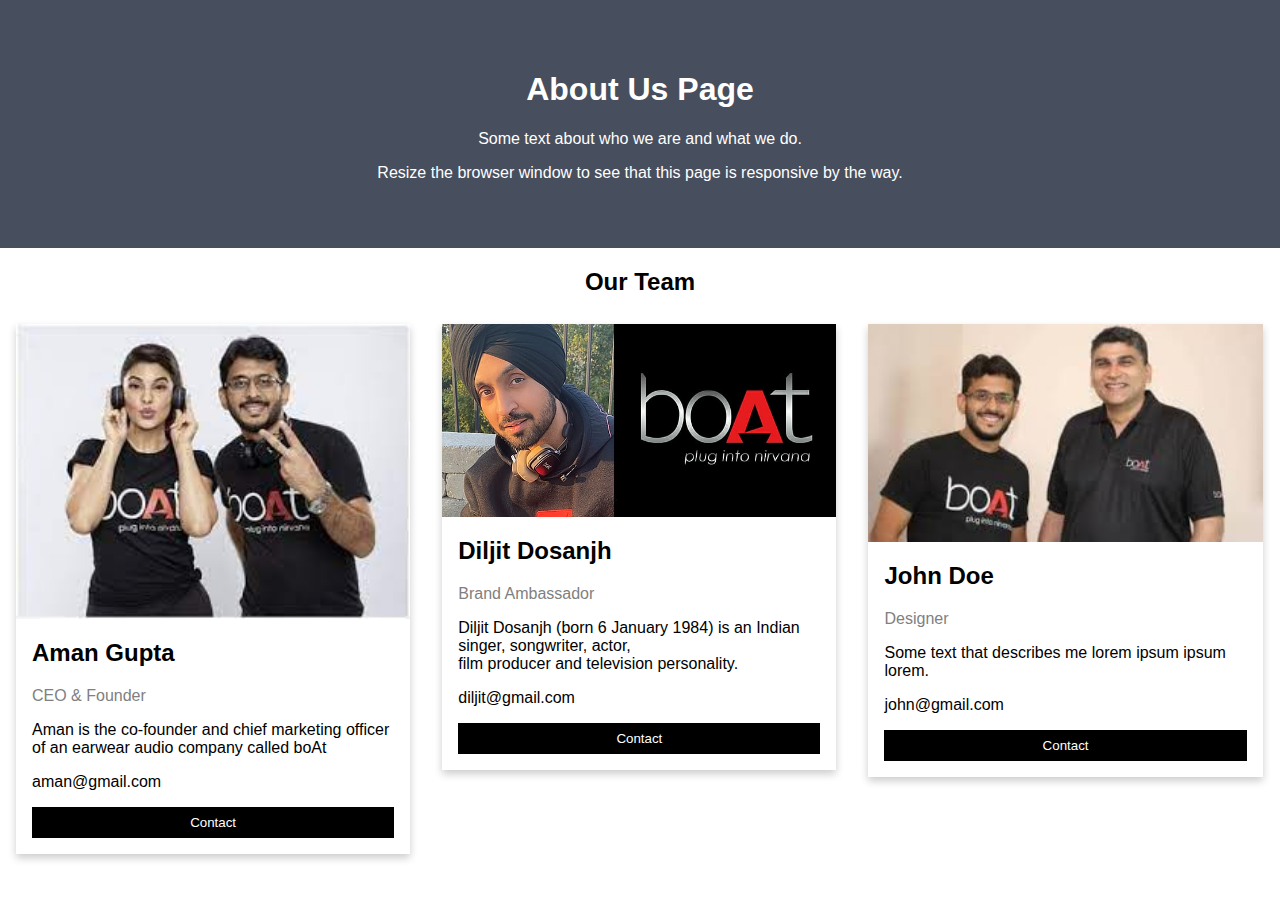
<file: mini_project/about.html>
<html lang="en">
    <head>
        <meta charset="UTF-8" />
        <meta name="viewport" content="width=device-width, initial-scale=1.0" />
        <title>about</title>
       
  

<link rel="stylesheet" href="about.css">
</head>
<body>
<div class="about-section">
  <h1>About Us Page</h1>
  <p>Some text about who we are and what we do.</p>
  <p>Resize the browser window to see that this page is responsive by the way.</p>
</div>

<h2 style="text-align:center">Our Team</h2>
<div class="row">
  <div class="column">
    <div class="card">
      <img src="p55.jpg" alt="Jane" style="width:100%">
      <div class="container">
        <h2>Aman Gupta</h2>
        <p class="title">CEO & Founder</p>
        <p>Aman is the co-founder and chief marketing officer of an earwear audio company called boAt</p>
        <p>aman@gmail.com</p>
        <p><button class="button">Contact</button></p>
      </div>
    </div>
  </div>

  <div class="column">
    <div class="card">
      <img src="p56.jpg" alt="Mike" style="width:100%">
      <div class="container">
        <h2>Diljit Dosanjh
</h2>
        <p class="title">Brand Ambassador </p>
        <p>Diljit Dosanjh (born 6 January 1984) is an Indian singer, songwriter, actor,<br> film producer and television personality. </p>
        <p>diljit@gmail.com</p>
        <p><button class="button">Contact</button></p>
      </div>
    </div>
  </div>

  <div class="column">
    <div class="card">
      <img src="p57.jpg" alt="John" style="width:100%">
      <div class="container">
        <h2>John Doe</h2>
        <p class="title">Designer</p>
        <p>Some text that describes me lorem ipsum ipsum lorem.</p>
        <p>john@gmail.com</p>
        <p><button class="button">Contact</button></p>
      </div>
    </div>
  </div>
</div>
</body>
</html>
</file>
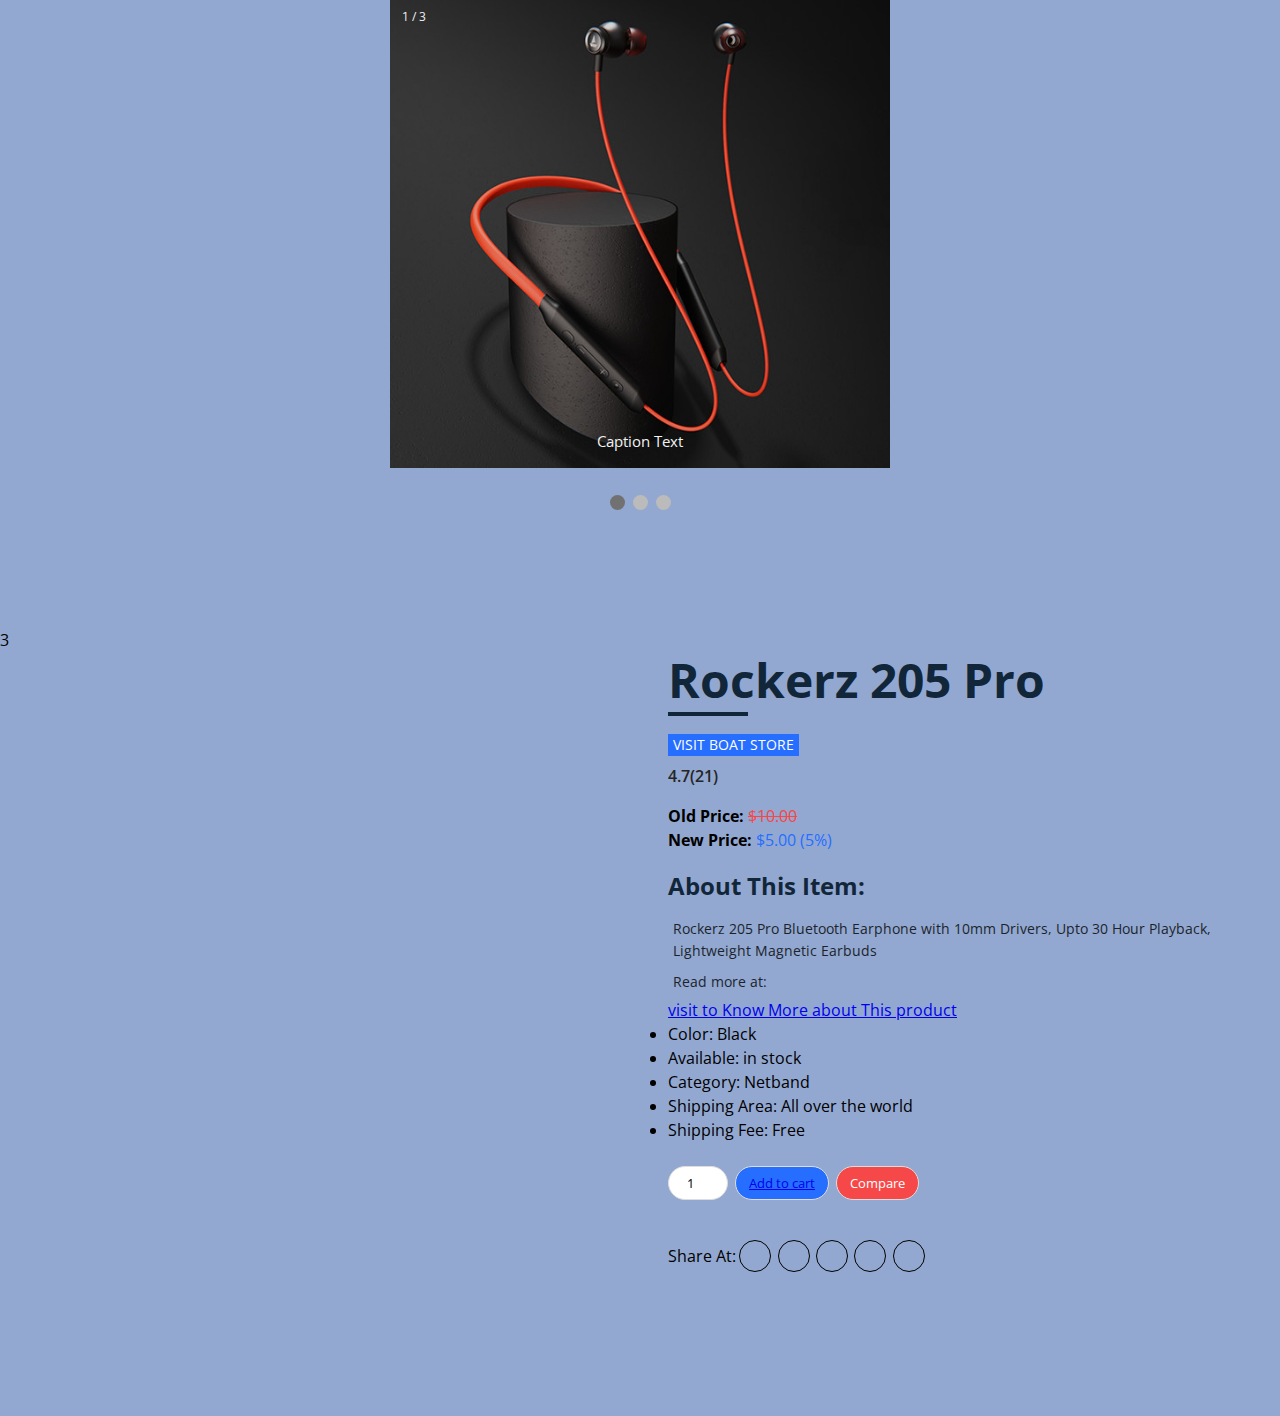
<file: mini_project/product1.html>
<!DOCTYPE html>
<html>
  <head>
    <meta charset="utf-8">
    <meta http-equiv="X-UA-Compatible" content="IE=edge">
    <title>Product Card/Page</title>
    <meta name="viewport" content="width=device-width, initial-scale=1">
    <link rel="stylesheet" href="style1.css">
    <link rel="stylesheet" href="https://cdnjs.cloudflare.com/ajax/libs/font-awesome/5.15.1/css/all.min.css" integrity="sha512-+4zCK9k+qNFUR5X+cKL9EIR+ZOhtIloNl9GIKS57V1MyNsYpYcUrUeQc9vNfzsWfV28IaLL3i96P9sdNyeRssA==" crossorigin="anonymous" />
  </head>
  <body>
  <style>
 * {box-sizing: border-box;}
body {font-family: Verdana, sans-serif;
background-color: #92a8d1;}
.mySlides {display: none;}
img {vertical-align: middle;}

/* Slideshow container */
.slideshow-container {
  max-width: 500px;
  position: relative;
  margin: auto;
  background: black;
}

/* Caption text */
.text {
  color: #f2f2f2;
  font-size: 15px;
  padding: 8px 12px;
  position: absolute;
  bottom: 8px;
  width: 100%;
  text-align: center;
}

/* Number text (1/3 etc) */
.numbertext {
  color: #f2f2f2;
  font-size: 12px;
  padding: 8px 12px;
  position: absolute;
  top: 0;
}

/* The dots/bullets/indicators */
.dot {
  height: 15px;
  width: 15px;
  margin: 0 2px;
  background-color: #bbb;
  border-radius: 50%;
  display: inline-block;
  transition: background-color 0.6s ease;
}

.active {
  background-color: #717171;
}

/* Fading animation */
.fade {
  animation-name: fade;
  animation-duration: 1.5s;
}

@keyframes fade {
  from {opacity: .4} 
  to {opacity: 1}
}

/* On smaller screens, decrease text size */
@media only screen and (max-width: 300px) {
  .text {font-size: 11px}
}
</style>


<div class="slideshow-container">

<div class="mySlides fade">
  <div class="numbertext">1 / 3</div>
  <img src="p24.jpg" style="width:100%">
  <div class="text">Caption Text</div>
</div>

<div class="mySlides fade">
  <div class="numbertext">2 / 3</div>
  <img src="p25.jpg" style="width:100%">
  <div class="text">Caption Two</div>
</div>

<div class="mySlides fade">
  <div class="numbertext">3 / 3</div>
  <img src="p26.jpg" style="width:100%">
  <div class="text">Caption Three</div>
</div>

</div>
<br>

<div style="text-align:center">
  <span class="dot"></span> 
  <span class="dot"></span> 
  <span class="dot"></span> 
</div>

<script>
let slideIndex = 0;
showSlides();

function showSlides() {
  let i;
  let slides = document.getElementsByClassName("mySlides");
  let dots = document.getElementsByClassName("dot");
  for (i = 0; i < slides.length; i++) {
    slides[i].style.display = "none";  
  }
  slideIndex++;
  if (slideIndex > slides.length) {slideIndex = 1}    
  for (i = 0; i < dots.length; i++) {
    dots[i].className = dots[i].className.replace(" active", "");
  }
  slides[slideIndex-1].style.display = "block";  
  dots[slideIndex-1].className += " active";
  setTimeout(showSlides, 2000); // Change image every 2 seconds
}
</script>
    <div class = "card-wrapper">
      <div class = "card">3
    
        <!-- card right -->
        <div class = "product-content">
          <h5 class = "product-title">Rockerz 205 Pro</h5>
          <a href = "#" class = "product-link">visit boat store</a>
          <div class = "product-rating">
            <i class = "fas fa-star"></i>
            <i class = "fas fa-star"></i>
            <i class = "fas fa-star"></i>
            <i class = "fas fa-star"></i>
            <i class = "fas fa-star-half-alt"></i>
            <span>4.7(21)</span>
          </div>

          <div class = "product-price">
            <p class = "last-price">Old Price: <span>$10.00</span></p>
            <p class = "new-price">New Price: <span>$5.00 (5%)</span></p>
          </div>

          <div class = "product-detail">
            <h2>about this item: </h2>
            <p>Rockerz 205 Pro Bluetooth Earphone with 10mm Drivers, Upto 30 Hour Playback, Lightweight Magnetic Earbuds</p>
            <p>Read more at: </p>
 <a href=" https://www.boat-lifestyle.com/products/boat-rockerz-205-pro">visit to Know More about This product </a>
 
              <li>Color: <span>Black</span></li>
              <li>Available: <span>in stock</span></li>
              <li>Category: <span>Netband</span></li>
              <li>Shipping Area: <span>All over the world</span></li>
              <li>Shipping Fee: <span>Free</span></li>
            </ul>
          </div>

          <div class = "purchase-info">
            <input type = "number" min = "0" value = "1">
           <!-- <button type = "button" class = "btn">
              Add to Cart <i class = "fas fa-shopping-cart"></i>
            </button>-->
            <button type = "button" class = "btn" >
                    <a href="/home/murli/Documents/html/cart.html"  width="50" height="50">Add to cart</a>
                </button>
            <button type = "button" class = "btn">Compare</button>
          </div>

          <div class = "social-links">
            <p>Share At: </p>
            <a href = "#">
              <i class = "fab fa-facebook-f"></i>
            </a>
            <a href = "#">
              <i class = "fab fa-twitter"></i>
            </a>
            <a href = "#">
              <i class = "fab fa-instagram"></i>
            </a>
            <a href = "#">
              <i class = "fab fa-whatsapp"></i>
            </a>
            <a href = "#">
              <i class = "fab fa-pinterest"></i>
            </a>
          </div>
        </div>
      </div>
    </div>

    
    <script src="script.js"></script>
  </body>
</html>
</file>
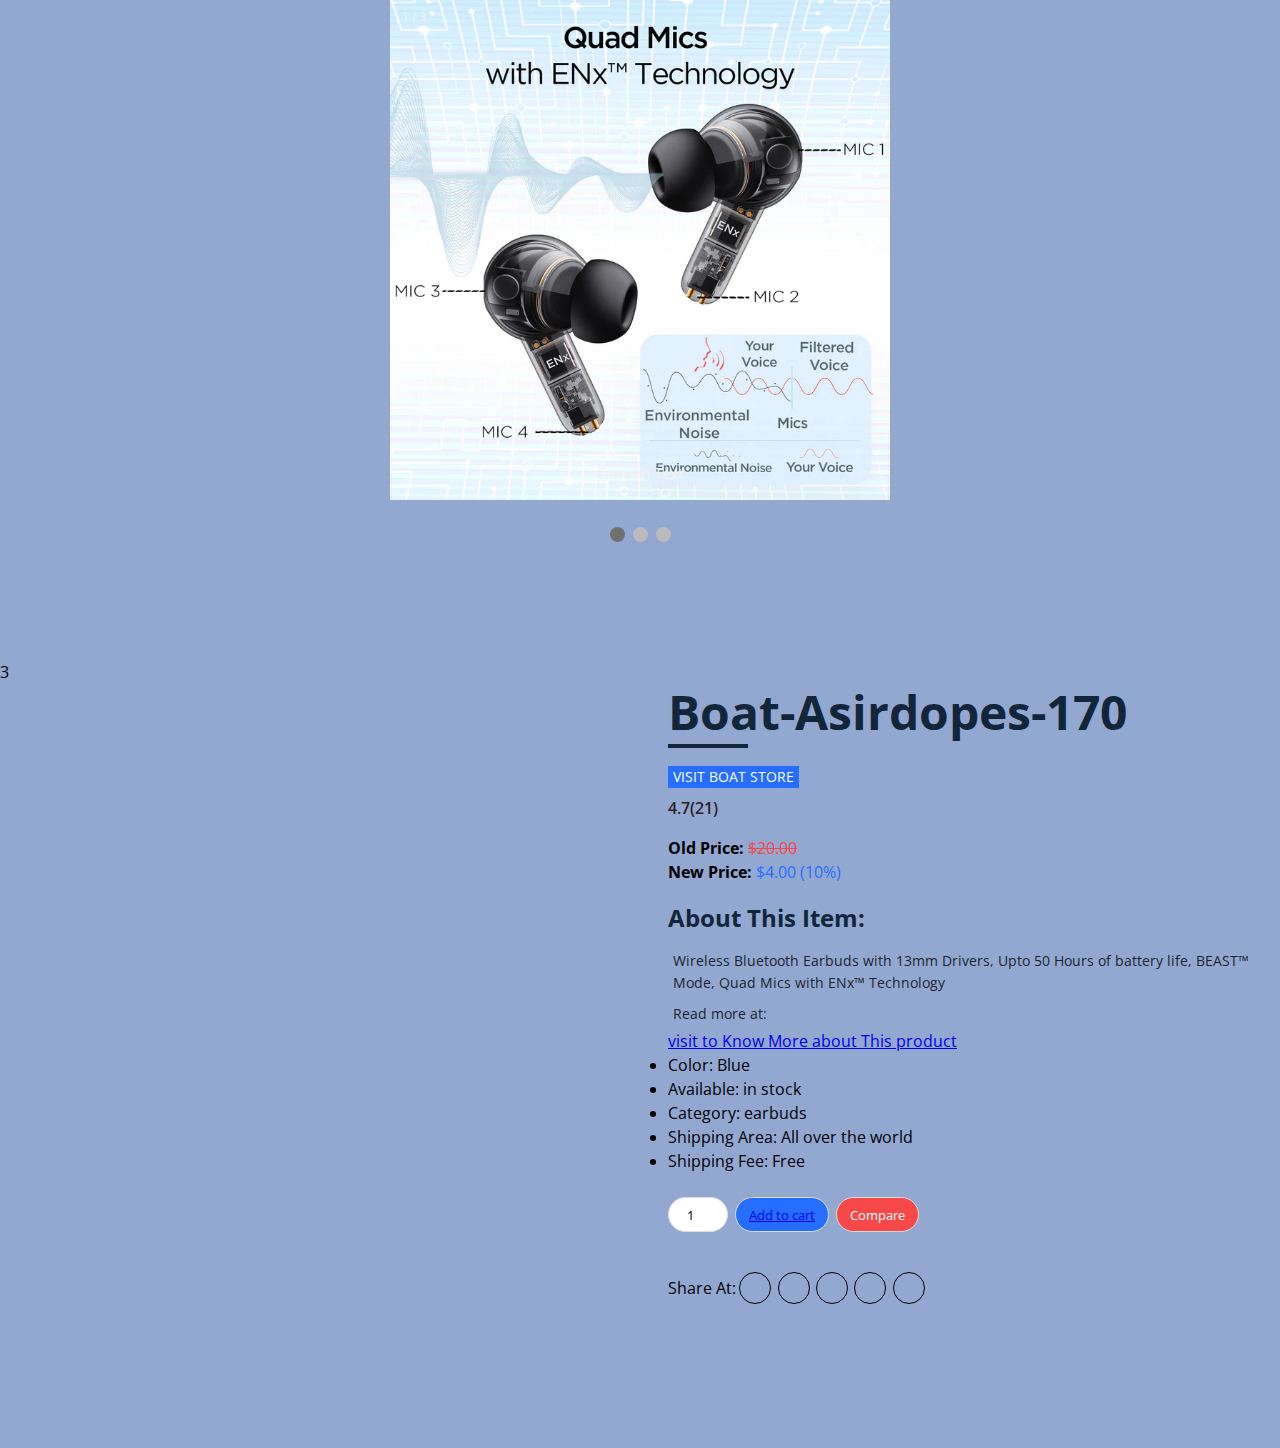
<file: mini_project/product2.html>
<!DOCTYPE html>
<html>
  <head>
    <meta charset="utf-8">
    <meta http-equiv="X-UA-Compatible" content="IE=edge">
    <title>Product Card/Page</title>
    <meta name="viewport" content="width=device-width, initial-scale=1">
    <link rel="stylesheet" href="style2.css">
    <link rel="stylesheet" href="https://cdnjs.cloudflare.com/ajax/libs/font-awesome/5.15.1/css/all.min.css" integrity="sha512-+4zCK9k+qNFUR5X+cKL9EIR+ZOhtIloNl9GIKS57V1MyNsYpYcUrUeQc9vNfzsWfV28IaLL3i96P9sdNyeRssA==" crossorigin="anonymous" />
  </head>
  <body>
  <style>
 * {box-sizing: border-box;}
body {font-family: Verdana, sans-serif;
background-color: #92a8d1;}
.mySlides {display: none;}
img {vertical-align: middle;}

/* Slideshow container */
.slideshow-container {
  max-width: 500px;
  position: relative;
  margin: auto;
  background: black;
}

/* Caption text */
.text {
  color: #f2f2f2;
  font-size: 15px;
  padding: 8px 12px;
  position: absolute;
  bottom: 8px;
  width: 100%;
  text-align: center;
}

/* Number text (1/3 etc) */
.numbertext {
  color: #f2f2f2;
  font-size: 12px;
  padding: 8px 12px;
  position: absolute;
  top: 0;
}

/* The dots/bullets/indicators */
.dot {
  height: 15px;
  width: 15px;
  margin: 0 2px;
  background-color: #bbb;
  border-radius: 50%;
  display: inline-block;
  transition: background-color 0.6s ease;
}

.active {
  background-color: #717171;
}

/* Fading animation */
.fade {
  animation-name: fade;
  animation-duration: 1.5s;
}

@keyframes fade {
  from {opacity: .4} 
  to {opacity: 1}
}

/* On smaller screens, decrease text size */
@media only screen and (max-width: 300px) {
  .text {font-size: 11px}
}
</style>


<div class="slideshow-container">

<div class="mySlides fade">
  <div class="numbertext">1 / 3</div>
  <img src="p30.jpg" style="width:100%">
  <div class="text">Caption Text</div>
</div>

<div class="mySlides fade">
  <div class="numbertext">2 / 3</div>
  <img src="p31.jpg" style="width:100%">
  <div class="text">Caption Two</div>
</div>

<div class="mySlides fade">
  <div class="numbertext">3 / 3</div>
  <img src="p32.jpg" style="width:100%">
  <div class="text">Caption Three</div>
</div>
<div class="mySlides fade">
  <div class="numbertext">3 / 3</div>
  <img src="p33.jpg" style="width:100%">
  <div class="text">Caption Three</div>
</div>
</div>
<br>

<div style="text-align:center">
  <span class="dot"></span> 
  <span class="dot"></span> 
  <span class="dot"></span> 
</div>

<script>
let slideIndex = 0;
showSlides();

function showSlides() {
  let i;
  let slides = document.getElementsByClassName("mySlides");
  let dots = document.getElementsByClassName("dot");
  for (i = 0; i < slides.length; i++) {
    slides[i].style.display = "none";  
  }
  slideIndex++;
  if (slideIndex > slides.length) {slideIndex = 1}    
  for (i = 0; i < dots.length; i++) {
    dots[i].className = dots[i].className.replace(" active", "");
  }
  slides[slideIndex-1].style.display = "block";  
  dots[slideIndex-1].className += " active";
  setTimeout(showSlides, 2000); // Change image every 2 seconds
}
</script>
    <div class = "card-wrapper">
      <div class = "card">3
    
        <!-- card right -->
        <div class = "product-content">
          <h5 class = "product-title">Boat-Asirdopes-170</h5>
          <a href = "#" class = "product-link">visit boat store</a>
          <div class = "product-rating">
            <i class = "fas fa-star"></i>
            <i class = "fas fa-star"></i>
            <i class = "fas fa-star"></i>
            <i class = "fas fa-star"></i>
            <i class = "fas fa-star-half-alt"></i>
            <span>4.7(21)</span>
          </div>

          <div class = "product-price">
            <p class = "last-price">Old Price: <span>$20.00</span></p>
            <p class = "new-price">New Price: <span>$4.00 (10%)</span></p>
          </div>

          <div class = "product-detail">
            <h2>about this item: </h2>
            <p>Wireless Bluetooth Earbuds with 13mm Drivers, Upto 50 Hours of battery life, BEAST™ Mode, Quad Mics with ENx™ Technology</p>
            <p>Read more at: </p>
 <a href=" https://www.boat-lifestyle.com/products/boat-rockerz-205-pro">visit to Know More about This product </a>
 
              <li>Color: <span>Blue</span></li>
              <li>Available: <span>in stock</span></li>
              <li>Category: <span>earbuds</span></li>
              <li>Shipping Area: <span>All over the world</span></li>
              <li>Shipping Fee: <span>Free</span></li>
            </ul>
          </div>

          <div class = "purchase-info">
            <input type = "number" min = "0" value = "1">
            <!--<button type = "button" class = "btn">
              Add to Cart <i class = "fas fa-shopping-cart"></i>
            </button>-->
            <button type = "button" class = "btn" >
                    <a href="/home/murli/Documents/html/cart.html"  width="50" height="50">Add to cart</a>
                </button>
            <button type = "button" class = "btn">Compare</button>
          </div>

          <div class = "social-links">
            <p>Share At: </p>
            <a href = "#">
              <i class = "fab fa-facebook-f"></i>
            </a>
            <a href = "#">
              <i class = "fab fa-twitter"></i>
            </a>
            <a href = "#">
              <i class = "fab fa-instagram"></i>
            </a>
            <a href = "#">
              <i class = "fab fa-whatsapp"></i>
            </a>
            <a href = "#">
              <i class = "fab fa-pinterest"></i>
            </a>
          </div>
        </div>
      </div>
    </div>

    
    <script src="script.js"></script>
  </body>
</html>
</file>
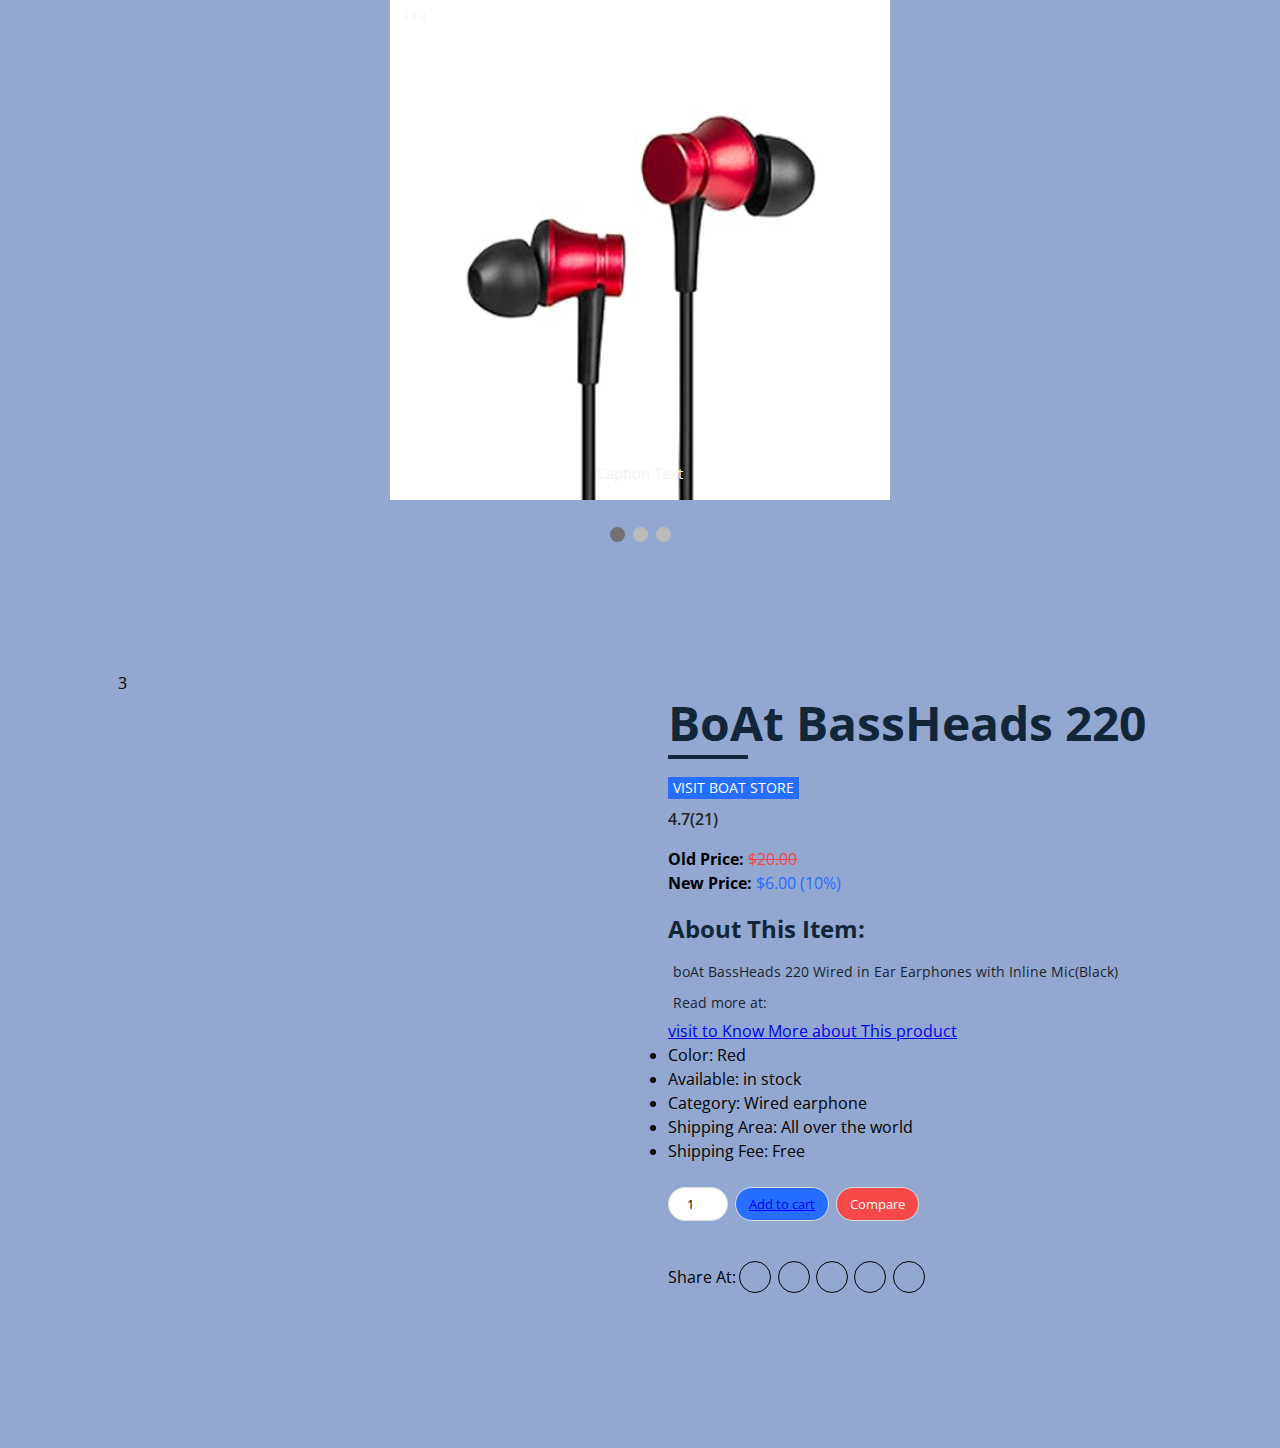
<file: mini_project/product3.html>
<!DOCTYPE html>
<html>
  <head>
    <meta charset="utf-8">
    <meta http-equiv="X-UA-Compatible" content="IE=edge">
    <title>Product Card/Page</title>
    <meta name="viewport" content="width=device-width, initial-scale=1">
    <link rel="stylesheet" href="style3.css">
    <link rel="stylesheet" href="https://cdnjs.cloudflare.com/ajax/libs/font-awesome/5.15.1/css/all.min.css" integrity="sha512-+4zCK9k+qNFUR5X+cKL9EIR+ZOhtIloNl9GIKS57V1MyNsYpYcUrUeQc9vNfzsWfV28IaLL3i96P9sdNyeRssA==" crossorigin="anonymous" />
  </head>
  <body>
  <style>
 * {box-sizing: border-box;}
body {font-family: Verdana, sans-serif;
background-color: #92a8d1;}
.mySlides {display: none;}
img {vertical-align: middle;}

/* Slideshow container */
.slideshow-container {
  max-width: 500px;
  position: relative;
  margin: auto;
  background: black;
}

/* Caption text */
.text {
  color: #f2f2f2;
  font-size: 15px;
  padding: 8px 12px;
  position: absolute;
  bottom: 8px;
  width: 100%;
  text-align: center;
}

/* Number text (1/3 etc) */
.numbertext {
  color: #f2f2f2;
  font-size: 12px;
  padding: 8px 12px;
  position: absolute;
  top: 0;
}

/* The dots/bullets/indicators */
.dot {
  height: 15px;
  width: 15px;
  margin: 0 2px;
  background-color: #bbb;
  border-radius: 50%;
  display: inline-block;
  transition: background-color 0.6s ease;
}

.active {
  background-color: #717171;
}

/* Fading animation */
.fade {
  animation-name: fade;
  animation-duration: 1.5s;
}

@keyframes fade {
  from {opacity: .4} 
  to {opacity: 1}
}

/* On smaller screens, decrease text size */
@media only screen and (max-width: 300px) {
  .text {font-size: 11px}
}
</style>


<div class="slideshow-container">

<div class="mySlides fade">
  <div class="numbertext">1 / 3</div>
  <img src="p34.jpg" style="width:100%">
  <div class="text">Caption Text</div>
</div>

<div class="mySlides fade">
  <div class="numbertext">2 / 3</div>
  <img src="p35.jpg" style="width:100%">
  <div class="text">Caption Two</div>
</div>

<div class="mySlides fade">
  <div class="numbertext">3 / 3</div>
  <img src="p36.jpg" style="width:100%">
  <div class="text">Caption Three</div>
</div>
<div class="mySlides fade">
  <div class="numbertext">3 / 3</div>
  <img src="p37.jpg" style="width:100%">
  <div class="text">Caption Three</div>
</div>
</div>
<br>

<div style="text-align:center">
  <span class="dot"></span> 
  <span class="dot"></span> 
  <span class="dot"></span> 
</div>

<script>
let slideIndex = 0;
showSlides();

function showSlides() {
  let i;
  let slides = document.getElementsByClassName("mySlides");
  let dots = document.getElementsByClassName("dot");
  for (i = 0; i < slides.length; i++) {
    slides[i].style.display = "none";  
  }
  slideIndex++;
  if (slideIndex > slides.length) {slideIndex = 1}    
  for (i = 0; i < dots.length; i++) {
    dots[i].className = dots[i].className.replace(" active", "");
  }
  slides[slideIndex-1].style.display = "block";  
  dots[slideIndex-1].className += " active";
  setTimeout(showSlides, 2000); // Change image every 2 seconds
}
</script>
    <div class = "card-wrapper">
      <div class = "card">3
    
        <!-- card right -->
        <div class = "product-content">
          <h5 class = "product-title">boAt BassHeads 220 </h5>
          <a href = "#" class = "product-link">visit boat store</a>
          <div class = "product-rating">
            <i class = "fas fa-star"></i>
            <i class = "fas fa-star"></i>
            <i class = "fas fa-star"></i>
            <i class = "fas fa-star"></i>
            <i class = "fas fa-star-half-alt"></i>
            <span>4.7(21)</span>
          </div>

          <div class = "product-price">
            <p class = "last-price">Old Price: <span>$20.00</span></p>
            <p class = "new-price">New Price: <span>$6.00 (10%)</span></p>
          </div>

          <div class = "product-detail">
            <h2>about this item: </h2>
            <p>boAt BassHeads 220 Wired in Ear Earphones with Inline Mic(Black)</p>
            <p>Read more at: </p>
 <a href=" https://www.boat-lifestyle.com/products/boat-rockerz-205-pro">visit to Know More about This product </a>
 
              <li>Color: <span>Red</span></li>
              <li>Available: <span>in stock</span></li>
              <li>Category: <span>Wired earphone</span></li>
              <li>Shipping Area: <span>All over the world</span></li>
              <li>Shipping Fee: <span>Free</span></li>
            </ul>
          </div>

          <div class = "purchase-info">
            <input type = "number" min = "0" value = "1">
            <!--<button type = "button" class = "btn">
              Add to Cart <i class = "fas fa-shopping-cart"></i>
            </button>-->
            <button type = "button" class = "btn" >
                    <a href="/home/murli/Documents/html/cart.html"  width="50" height="50">Add to cart</a>
                </button>
            <button type = "button" class = "btn">Compare</button>
          </div>

          <div class = "social-links">
            <p>Share At: </p>
            <a href = "#">
              <i class = "fab fa-facebook-f"></i>
            </a>
            <a href = "#">
              <i class = "fab fa-twitter"></i>
            </a>
            <a href = "#">
              <i class = "fab fa-instagram"></i>
            </a>
            <a href = "#">
              <i class = "fab fa-whatsapp"></i>
            </a>
            <a href = "#">
              <i class = "fab fa-pinterest"></i>
            </a>
          </div>
        </div>
      </div>
    </div>

    
    <script src="script.js"></script>
  </body>
</html>
</file>
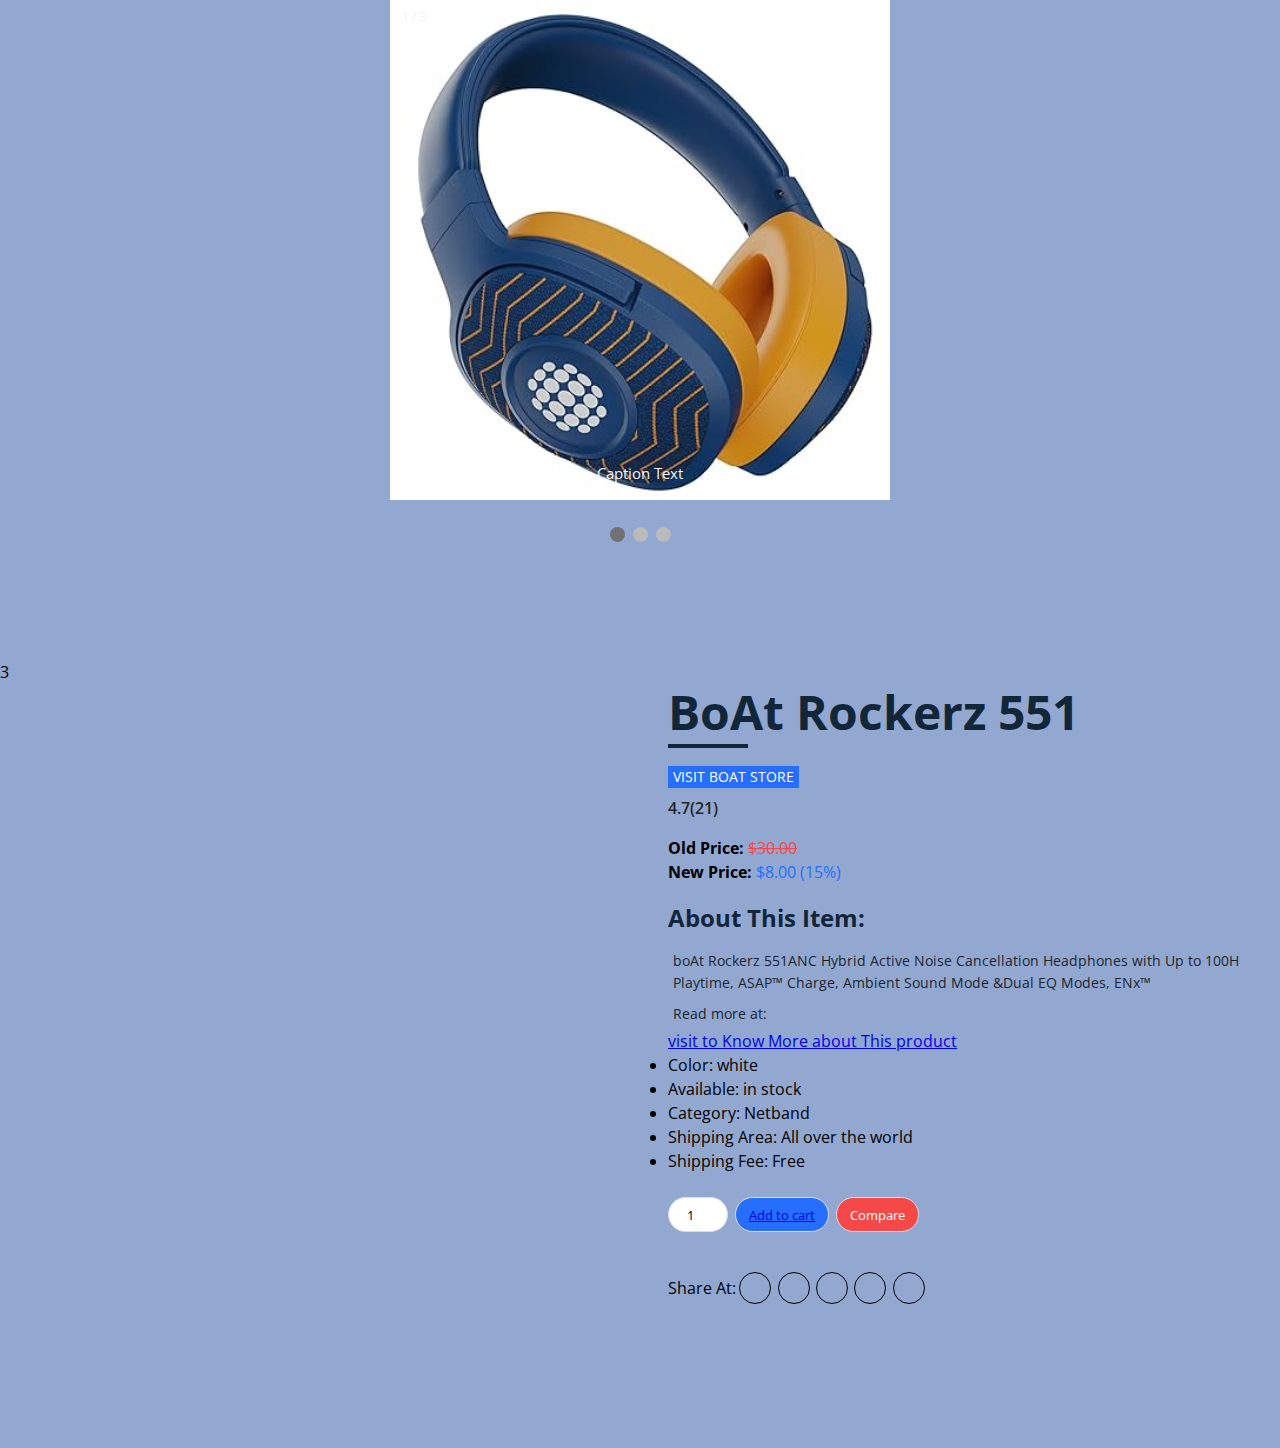
<file: mini_project/product4.html>
<!DOCTYPE html>
<html>
  <head>
    <meta charset="utf-8">
    <meta http-equiv="X-UA-Compatible" content="IE=edge">
    <title>Product Card/Page</title>
    <meta name="viewport" content="width=device-width, initial-scale=1">
    <link rel="stylesheet" href="style4.css">
    <link rel="stylesheet" href="https://cdnjs.cloudflare.com/ajax/libs/font-awesome/5.15.1/css/all.min.css" integrity="sha512-+4zCK9k+qNFUR5X+cKL9EIR+ZOhtIloNl9GIKS57V1MyNsYpYcUrUeQc9vNfzsWfV28IaLL3i96P9sdNyeRssA==" crossorigin="anonymous" />
  </head>
  <body>
  <style>
 * {box-sizing: border-box;}
body {font-family: Verdana, sans-serif;
background-color: #92a8d1;}
.mySlides {display: none;}
img {vertical-align: middle;}

/* Slideshow container */
.slideshow-container {
  max-width: 500px;
  position: relative;
  margin: auto;
  background: black;
}

/* Caption text */
.text {
  color: #f2f2f2;
  font-size: 15px;
  padding: 8px 12px;
  position: absolute;
  bottom: 8px;
  width: 100%;
  text-align: center;
}

/* Number text (1/3 etc) */
.numbertext {
  color: #f2f2f2;
  font-size: 12px;
  padding: 8px 12px;
  position: absolute;
  top: 0;
}

/* The dots/bullets/indicators */
.dot {
  height: 15px;
  width: 15px;
  margin: 0 2px;
  background-color: #bbb;
  border-radius: 50%;
  display: inline-block;
  transition: background-color 0.6s ease;
}

.active {
  background-color: #717171;
}

/* Fading animation */
.fade {
  animation-name: fade;
  animation-duration: 1.5s;
}

@keyframes fade {
  from {opacity: .4} 
  to {opacity: 1}
}

/* On smaller screens, decrease text size */
@media only screen and (max-width: 300px) {
  .text {font-size: 11px}
}
</style>


<div class="slideshow-container">

<div class="mySlides fade">
  <div class="numbertext">1 / 3</div>
  <img src="p38.jpg" style="width:100%">
  <div class="text">Caption Text</div>
</div>

<div class="mySlides fade">
  <div class="numbertext">2 / 3</div>
  <img src="p39.jpg" style="width:100%">
  <div class="text">Caption Two</div>
</div>

<div class="mySlides fade">
  <div class="numbertext">3 / 3</div>
  <img src="p40.jpg" style="width:100%">
  <div class="text">Caption Three</div>
</div>
<div class="mySlides fade">
  <div class="numbertext">3 / 3</div>
  <img src="p41.jpg" style="width:100%">
  <div class="text">Caption Three</div>
</div>
</div>
<br>

<div style="text-align:center">
  <span class="dot"></span> 
  <span class="dot"></span> 
  <span class="dot"></span> 
</div>

<script>
let slideIndex = 0;
showSlides();

function showSlides() {
  let i;
  let slides = document.getElementsByClassName("mySlides");
  let dots = document.getElementsByClassName("dot");
  for (i = 0; i < slides.length; i++) {
    slides[i].style.display = "none";  
  }
  slideIndex++;
  if (slideIndex > slides.length) {slideIndex = 1}    
  for (i = 0; i < dots.length; i++) {
    dots[i].className = dots[i].className.replace(" active", "");
  }
  slides[slideIndex-1].style.display = "block";  
  dots[slideIndex-1].className += " active";
  setTimeout(showSlides, 2000); // Change image every 2 seconds
}
</script>
    <div class = "card-wrapper">
      <div class = "card">3
    
        <!-- card right -->
        <div class = "product-content">
          <h5 class = "product-title">boAt Rockerz 551</h5>
          <a href = "#" class = "product-link">visit boat store</a>
          <div class = "product-rating">
            <i class = "fas fa-star"></i>
            <i class = "fas fa-star"></i>
            <i class = "fas fa-star"></i>
            <i class = "fas fa-star"></i>
            <i class = "fas fa-star-half-alt"></i>
            <span>4.7(21)</span>
          </div>

          <div class = "product-price">
            <p class = "last-price">Old Price: <span>$30.00</span></p>
            <p class = "new-price">New Price: <span>$8.00 (15%)</span></p>
          </div>

          <div class = "product-detail">
            <h2>about this item: </h2>
            <p>boAt Rockerz 551ANC Hybrid Active Noise Cancellation Headphones with Up to 100H Playtime, ASAP™ Charge, Ambient Sound Mode &Dual EQ Modes, ENx™</p>
            <p>Read more at: </p>
 <a href=" https://www.boat-lifestyle.com/products/boat-rockerz-205-pro">visit to Know More about This product </a>
 
              <li>Color: <span>white</span></li>
              <li>Available: <span>in stock</span></li>
              <li>Category: <span>Netband</span></li>
              <li>Shipping Area: <span>All over the world</span></li>
              <li>Shipping Fee: <span>Free</span></li>
            </ul>
          </div>

          <div class = "purchase-info">
            <input type = "number" min = "0" value = "1">
           <!--<button type = "button" class = "btn">
              Add to Cart <i class = "fas fa-shopping-cart"></i>
            </button>-->
            <button type = "button" class = "btn" >
                    <a href="/home/murli/Documents/html/cart.html"  width="50" height="50">Add to cart</a>
                </button>
            <button type = "button" class = "btn">Compare</button>
          </div>

          <div class = "social-links">
            <p>Share At: </p>
            <a href = "#">
              <i class = "fab fa-facebook-f"></i>
            </a>
            <a href = "#">
              <i class = "fab fa-twitter"></i>
            </a>
            <a href = "#">
              <i class = "fab fa-instagram"></i>
            </a>
            <a href = "#">
              <i class = "fab fa-whatsapp"></i>
            </a>
            <a href = "#">
              <i class = "fab fa-pinterest"></i>
            </a>
          </div>
        </div>
      </div>
    </div>

    
    <script src="script.js"></script>
  </body>
</html>
</file>
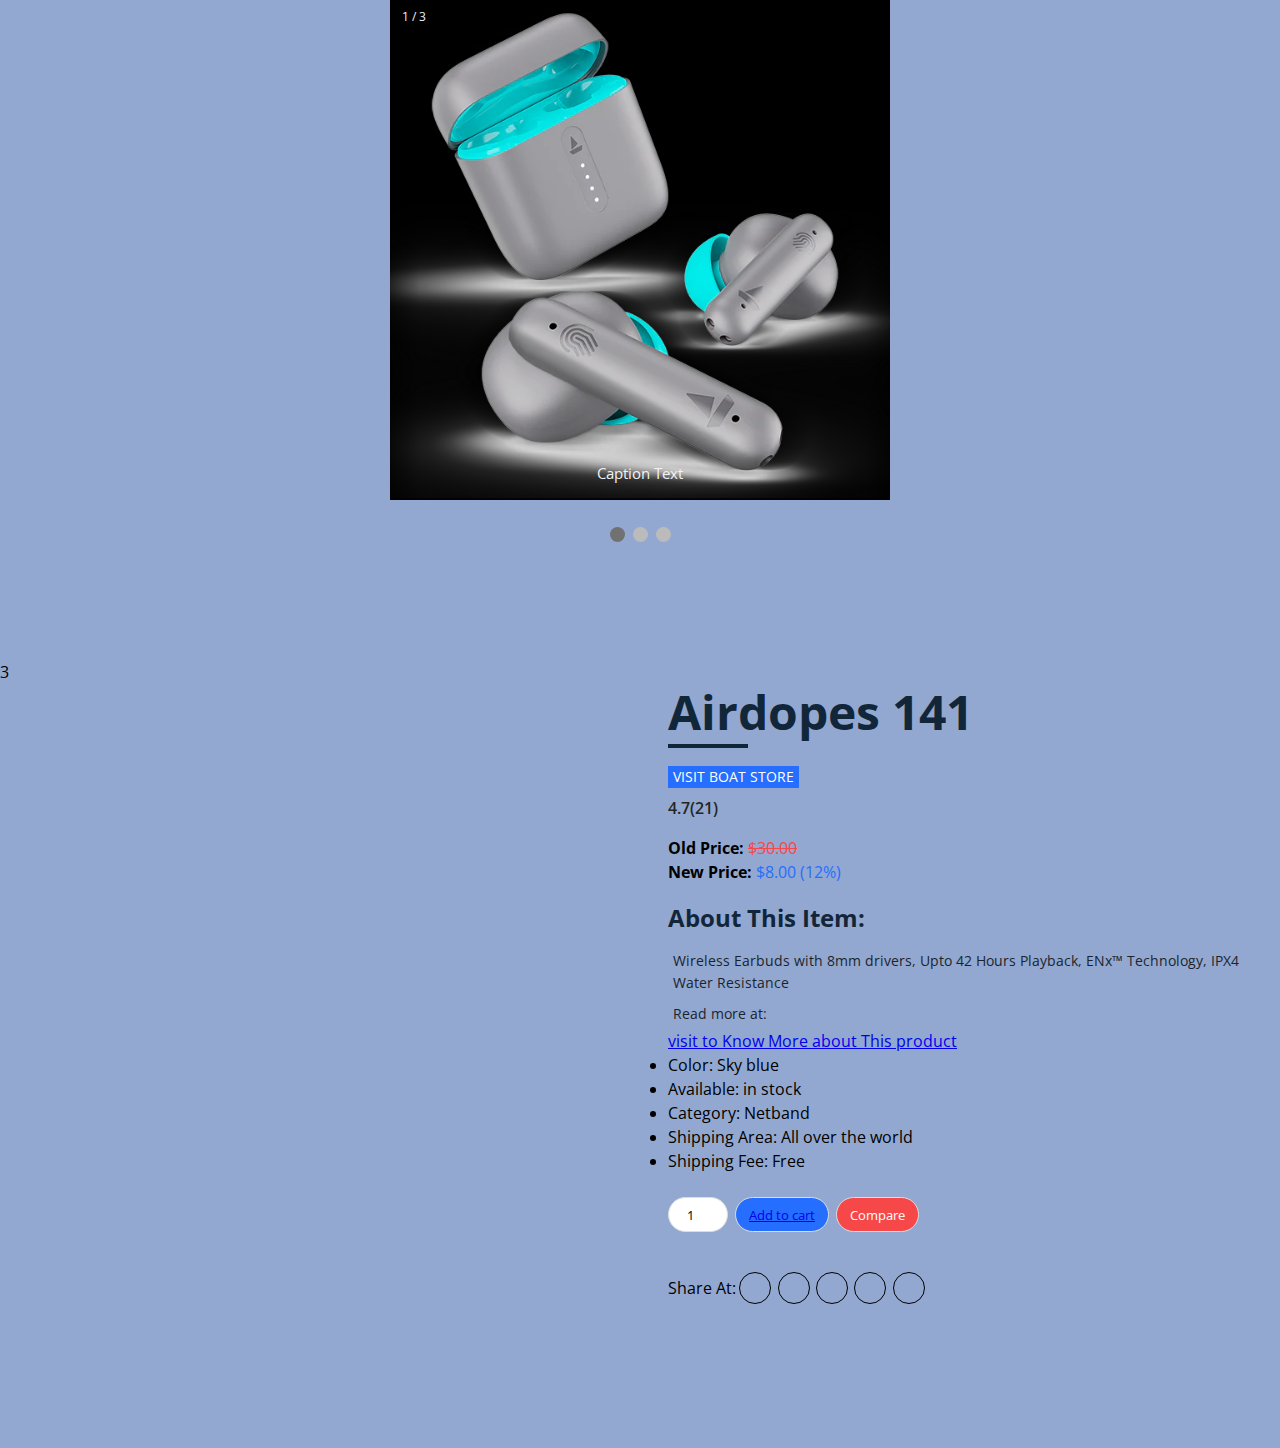
<file: mini_project/product5.html>
<!DOCTYPE html>
<html>
  <head>
    <meta charset="utf-8">
    <meta http-equiv="X-UA-Compatible" content="IE=edge">
    <title>Product Card/Page</title>
    <meta name="viewport" content="width=device-width, initial-scale=1">
    <link rel="stylesheet" href="style5.css">
    <link rel="stylesheet" href="https://cdnjs.cloudflare.com/ajax/libs/font-awesome/5.15.1/css/all.min.css" integrity="sha512-+4zCK9k+qNFUR5X+cKL9EIR+ZOhtIloNl9GIKS57V1MyNsYpYcUrUeQc9vNfzsWfV28IaLL3i96P9sdNyeRssA==" crossorigin="anonymous" />
  </head>
  <body>
  <style>
 * {box-sizing: border-box;}
body {font-family: Verdana, sans-serif;
background-color: #92a8d1;}
.mySlides {display: none;}
img {vertical-align: middle;}

/* Slideshow container */
.slideshow-container {
  max-width: 500px;
  position: relative;
  margin: auto;
  background: black;
}

/* Caption text */
.text {
  color: #f2f2f2;
  font-size: 15px;
  padding: 8px 12px;
  position: absolute;
  bottom: 8px;
  width: 100%;
  text-align: center;
}

/* Number text (1/3 etc) */
.numbertext {
  color: #f2f2f2;
  font-size: 12px;
  padding: 8px 12px;
  position: absolute;
  top: 0;
}

/* The dots/bullets/indicators */
.dot {
  height: 15px;
  width: 15px;
  margin: 0 2px;
  background-color: #bbb;
  border-radius: 50%;
  display: inline-block;
  transition: background-color 0.6s ease;
}

.active {
  background-color: #717171;
}

/* Fading animation */
.fade {
  animation-name: fade;
  animation-duration: 1.5s;
}

@keyframes fade {
  from {opacity: .4} 
  to {opacity: 1}
}

/* On smaller screens, decrease text size */
@media only screen and (max-width: 300px) {
  .text {font-size: 11px}
}
</style>


<div class="slideshow-container">

<div class="mySlides fade">
  <div class="numbertext">1 / 3</div>
  <img src="p42.jpg" style="width:100%">
  <div class="text">Caption Text</div>
</div>

<div class="mySlides fade">
  <div class="numbertext">2 / 3</div>
  <img src="p43.jpg" style="width:100%">
  <div class="text">Caption Two</div>
</div>

<div class="mySlides fade">
  <div class="numbertext">3 / 3</div>
  <img src="p44.jpg" style="width:100%">
  <div class="text">Caption Three</div>
</div>
<div class="mySlides fade">
  <div class="numbertext">3 / 3</div>
  <img src="p45.jpg" style="width:100%">
  <div class="text">Caption Three</div>
</div>
</div>
<br>

<div style="text-align:center">
  <span class="dot"></span> 
  <span class="dot"></span> 
  <span class="dot"></span> 
</div>

<script>
let slideIndex = 0;
showSlides();

function showSlides() {
  let i;
  let slides = document.getElementsByClassName("mySlides");
  let dots = document.getElementsByClassName("dot");
  for (i = 0; i < slides.length; i++) {
    slides[i].style.display = "none";  
  }
  slideIndex++;
  if (slideIndex > slides.length) {slideIndex = 1}    
  for (i = 0; i < dots.length; i++) {
    dots[i].className = dots[i].className.replace(" active", "");
  }
  slides[slideIndex-1].style.display = "block";  
  dots[slideIndex-1].className += " active";
  setTimeout(showSlides, 2000); // Change image every 2 seconds
}
</script>
    <div class = "card-wrapper">
      <div class = "card">3
    
        <!-- card right -->
        <div class = "product-content">
          <h5 class = "product-title">Airdopes 141</h5>
          <a href = "#" class = "product-link">visit boat store</a>
          <div class = "product-rating">
            <i class = "fas fa-star"></i>
            <i class = "fas fa-star"></i>
            <i class = "fas fa-star"></i>
            <i class = "fas fa-star"></i>
            <i class = "fas fa-star-half-alt"></i>
            <span>4.7(21)</span>
          </div>

          <div class = "product-price">
            <p class = "last-price">Old Price: <span>$30.00</span></p>
            <p class = "new-price">New Price: <span>$8.00 (12%)</span></p>
          </div>

          <div class = "product-detail">
            <h2>about this item: </h2>
            <p>Wireless Earbuds with 8mm drivers, Upto 42 Hours Playback, ENx™ Technology, IPX4 Water Resistance

</p>
            <p>Read more at: </p>
 <a href=" https://www.boat-lifestyle.com/products/boat-rockerz-205-pro">visit to Know More about This product </a>
 
              <li>Color: <span>Sky blue</span></li>
              <li>Available: <span>in stock</span></li>
              <li>Category: <span>Netband</span></li>
              <li>Shipping Area: <span>All over the world</span></li>
              <li>Shipping Fee: <span>Free</span></li>
            </ul>
          </div>

          <div class = "purchase-info">
            <input type = "number" min = "0" value = "1">
            <!--<button type = "button" class = "btn">
              Add to Cart <i class = "fas fa-shopping-cart"></i>
            </button>-->
            <button type = "button" class = "btn" >
                    <a href="/home/murli/Documents/html/cart.html"  width="50" height="50">Add to cart</a>
                </button>
            <button type = "button" class = "btn">Compare</button>
          </div>

          <div class = "social-links">
            <p>Share At: </p>
            <a href = "#">
              <i class = "fab fa-facebook-f"></i>
            </a>
            <a href = "#">
              <i class = "fab fa-twitter"></i>
            </a>
            <a href = "#">
              <i class = "fab fa-instagram"></i>
            </a>
            <a href = "#">
              <i class = "fab fa-whatsapp"></i>
            </a>
            <a href = "#">
              <i class = "fab fa-pinterest"></i>
            </a>
          </div>
        </div>
      </div>
    </div>

    
    <script src="script.js"></script>
  </body>
</html>
</file>
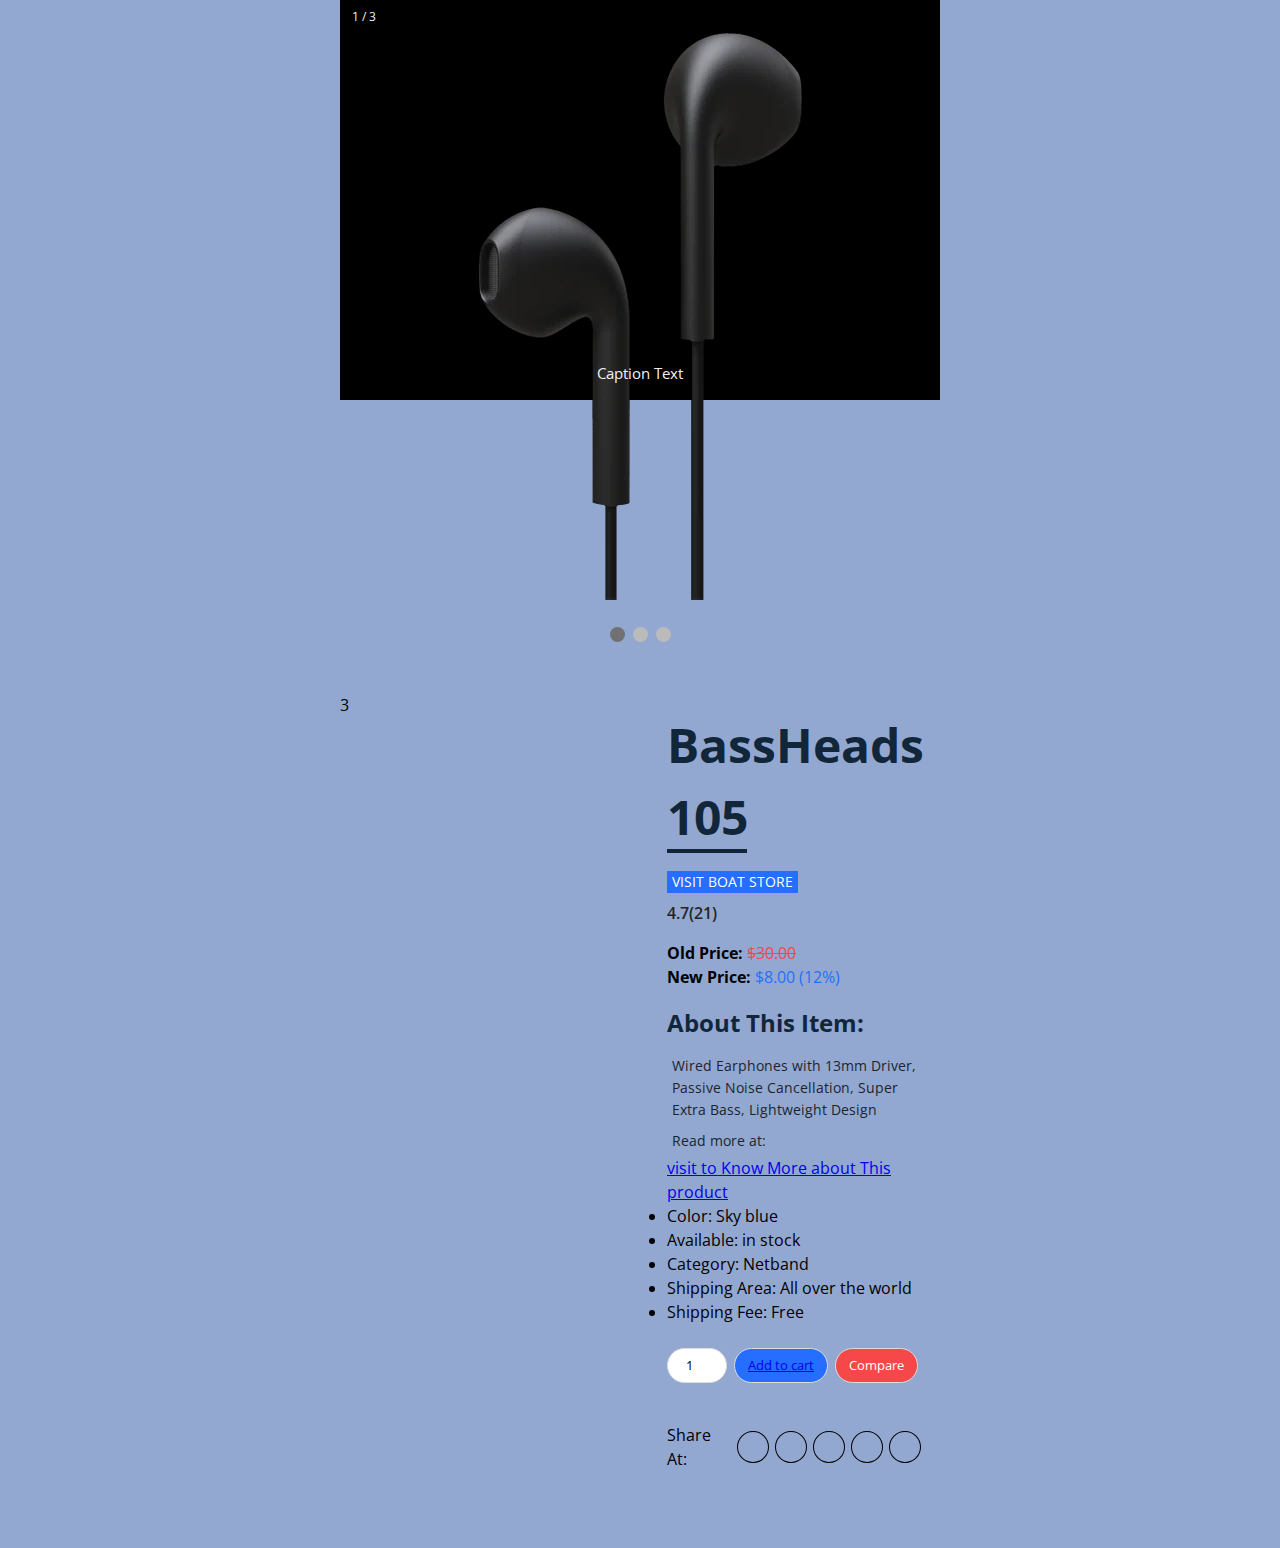
<file: mini_project/product6.html>
<!DOCTYPE html>
<html>
  <head>
    <meta charset="utf-8">
    <meta http-equiv="X-UA-Compatible" content="IE=edge">
    <title>Product Card/Page</title>
    <meta name="viewport" content="width=device-width, initial-scale=1">
    <link rel="stylesheet" href="style6.css">
    <link rel="stylesheet" href="https://cdnjs.cloudflare.com/ajax/libs/font-awesome/5.15.1/css/all.min.css" integrity="sha512-+4zCK9k+qNFUR5X+cKL9EIR+ZOhtIloNl9GIKS57V1MyNsYpYcUrUeQc9vNfzsWfV28IaLL3i96P9sdNyeRssA==" crossorigin="anonymous" />
  </head>
  <body>
  <style>
 * {box-sizing: border-box;}
body {font-family: Verdana, sans-serif;
background-color: #92a8d1;}
.mySlides {display: none;}
img {vertical-align: middle;}

/* Slideshow container */
.slideshow-container {
  max-width: 600px;
   max-height: 400px;
  position: relative;
  margin: auto;
  background: black;
}

/* Caption text */
.text {
  color: #f2f2f2;
  font-size: 15px;
  padding: 8px 12px;
  position: absolute;
  bottom: 8px;
  width: 100%;
  text-align: center;
}

/* Number text (1/3 etc) */
.numbertext {
  color: #f2f2f2;
  font-size: 12px;
  padding: 8px 12px;
  position: absolute;
  top: 0;
}

/* The dots/bullets/indicators */
.dot {
  height: 15px;
  width: 15px;
  margin: 0 2px;
  background-color: #bbb;
  border-radius: 50%;
  display: inline-block;
  transition: background-color 0.6s ease;
}

.active {
  background-color: #717171;
}

/* Fading animation */
.fade {
  animation-name: fade;
  animation-duration: 1.5s;
}

@keyframes fade {
  from {opacity: .4} 
  to {opacity: 1}
}

/* On smaller screens, decrease text size */
@media only screen and (max-width: 300px) {
  .text {font-size: 11px}
}
</style>


<div class="slideshow-container">

<div class="mySlides fade">
  <div class="numbertext">1 / 3</div>
  <img src="p46.jpg" style="width:100%">
  <div class="text">Caption Text</div>
</div>

<div class="mySlides fade">
  <div class="numbertext">2 / 3</div>
  <img src="p47.jpg" style="width:100%">
  <div class="text">Caption Two</div>
</div>

<div class="mySlides fade">
  <div class="numbertext">3 / 3</div>
  <img src="p48.jpg" style="width:100%">
  <div class="text">Caption Three</div>
</div>

<br>

<div style="text-align:center">
  <span class="dot"></span> 
  <span class="dot"></span> 
  <span class="dot"></span> 
</div>

<script>
let slideIndex = 0;
showSlides();

function showSlides() {
  let i;
  let slides = document.getElementsByClassName("mySlides");
  let dots = document.getElementsByClassName("dot");
  for (i = 0; i < slides.length; i++) {
    slides[i].style.display = "none";  
  }
  slideIndex++;
  if (slideIndex > slides.length) {slideIndex = 1}    
  for (i = 0; i < dots.length; i++) {
    dots[i].className = dots[i].className.replace(" active", "");
  }
  slides[slideIndex-1].style.display = "block";  
  dots[slideIndex-1].className += " active";
  setTimeout(showSlides, 2000); // Change image every 2 seconds
}
</script>
    <div class = "card-wrapper">
      <div class = "card">3
    
        <!-- card right -->
        <div class = "product-content">
          <h5 class = "product-title">BassHeads 105</h5>
          <a href = "#" class = "product-link">visit boat store</a>
          <div class = "product-rating">
            <i class = "fas fa-star"></i>
            <i class = "fas fa-star"></i>
            <i class = "fas fa-star"></i>
            <i class = "fas fa-star"></i>
            <i class = "fas fa-star-half-alt"></i>
            <span>4.7(21)</span>
          </div>

          <div class = "product-price">
            <p class = "last-price">Old Price: <span>$30.00</span></p>
            <p class = "new-price">New Price: <span>$8.00 (12%)</span></p>
          </div>

          <div class = "product-detail">
            <h2>about this item: </h2>
            <p>Wired Earphones with 13mm Driver, Passive Noise Cancellation, Super Extra Bass, Lightweight Design

</p>
            <p>Read more at: </p>
 <a href=" https://www.boat-lifestyle.com/products/boat-rockerz-205-pro">visit to Know More about This product </a>
 
              <li>Color: <span>Sky blue</span></li>
              <li>Available: <span>in stock</span></li>
              <li>Category: <span>Netband</span></li>
              <li>Shipping Area: <span>All over the world</span></li>
              <li>Shipping Fee: <span>Free</span></li>
            </ul>
          </div>

          <div class = "purchase-info">
            <input type = "number" min = "0" value = "1">
           <!--<button type = "button" class = "btn">
              Add to Cart <i class = "fas fa-shopping-cart"></i>
            </button>-->
            <button type = "button" class = "btn" >
                    <a href="/home/murli/Documents/html/cart.html"  width="50" height="50">Add to cart</a>
                </button>
            <button type = "button" class = "btn">Compare</button>
          </div>

          <div class = "social-links">
            <p>Share At: </p>
            <a href = "#">
              <i class = "fab fa-facebook-f"></i>
            </a>
            <a href = "#">
              <i class = "fab fa-twitter"></i>
            </a>
            <a href = "#">
              <i class = "fab fa-instagram"></i>
            </a>
            <a href = "#">
              <i class = "fab fa-whatsapp"></i>
            </a>
            <a href = "#">
              <i class = "fab fa-pinterest"></i>
            </a>
          </div>
        </div>
      </div>
    </div>

    
    <script src="script.js"></script>
  </body>
</html>
</file>
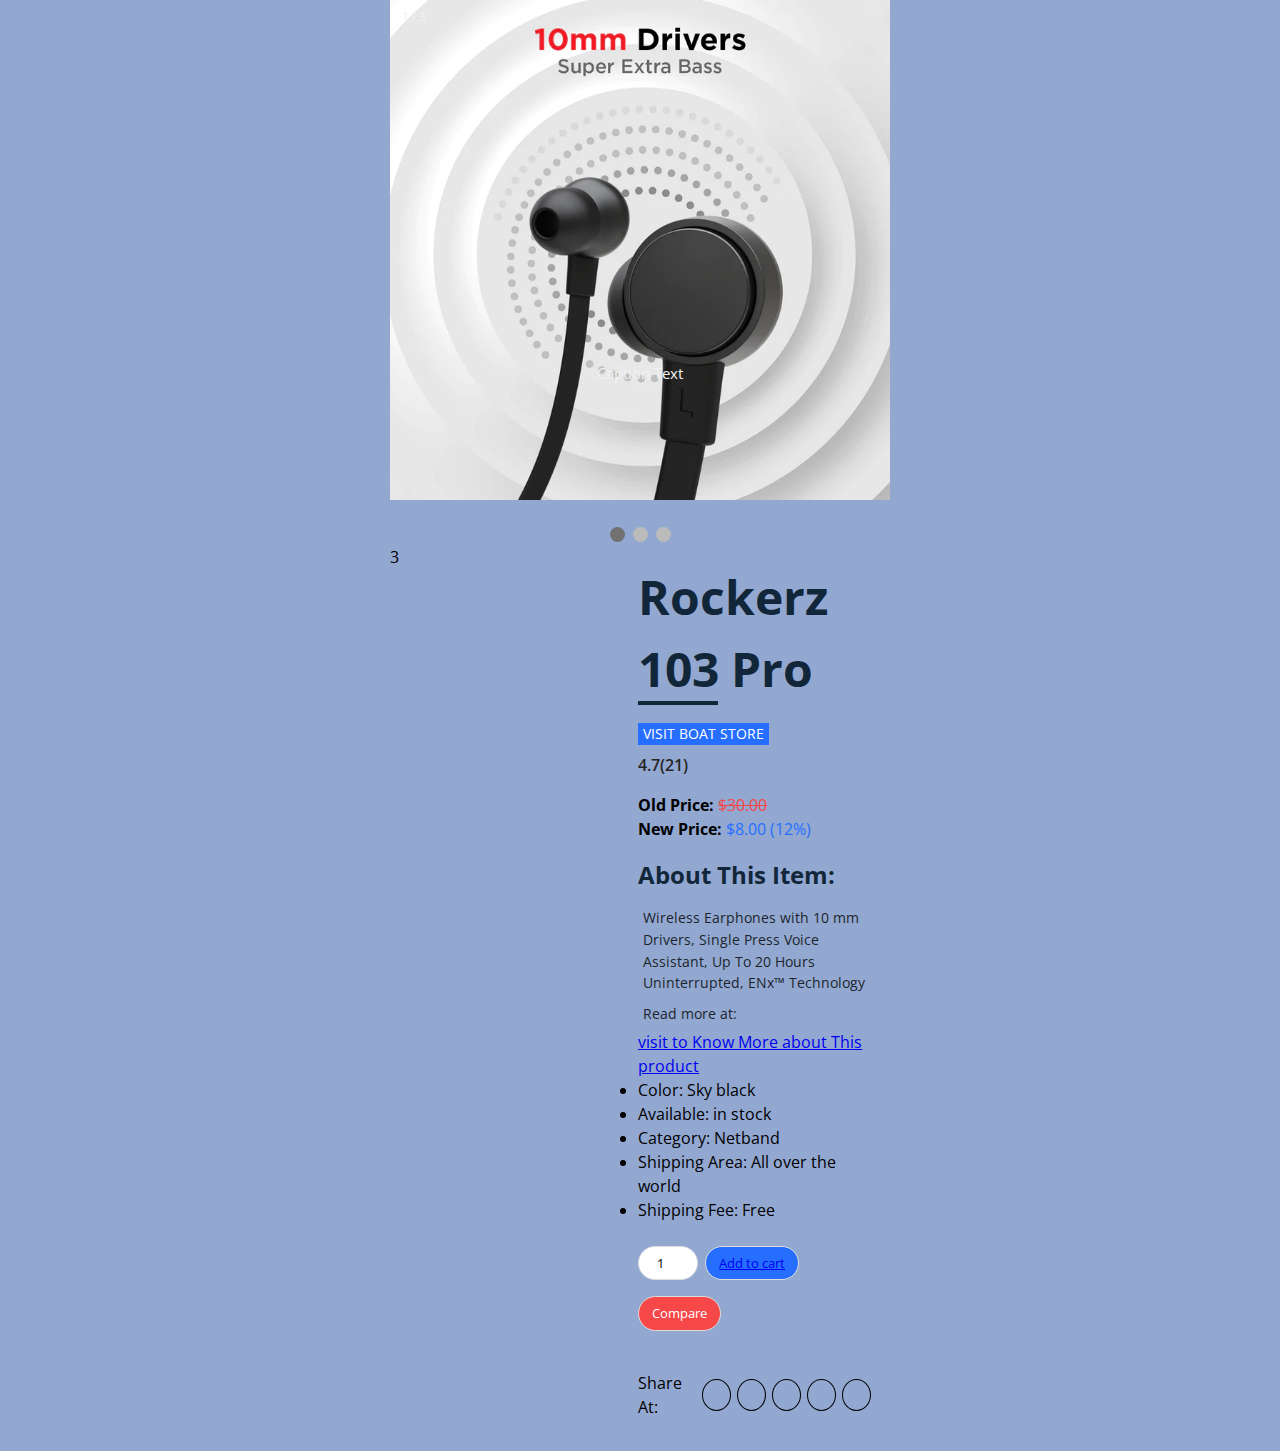
<file: mini_project/product7.html>
<!DOCTYPE html>
<html>
  <head>
    <meta charset="utf-8">
    <meta http-equiv="X-UA-Compatible" content="IE=edge">
    <title>Product Card/Page</title>
    <meta name="viewport" content="width=device-width, initial-scale=1">
    <link rel="stylesheet" href="style7.css">
    <link rel="stylesheet" href="https://cdnjs.cloudflare.com/ajax/libs/font-awesome/5.15.1/css/all.min.css" integrity="sha512-+4zCK9k+qNFUR5X+cKL9EIR+ZOhtIloNl9GIKS57V1MyNsYpYcUrUeQc9vNfzsWfV28IaLL3i96P9sdNyeRssA==" crossorigin="anonymous" />
  </head>
  <body>
  <style>
 * {box-sizing: border-box;}
body {font-family: Verdana, sans-serif;
background-color: #92a8d1;}
.mySlides {display: none;}
img {vertical-align: middle;}

/* Slideshow container */
.slideshow-container {
  max-width: 500px;
  max-height: 400px;
  position: relative;
  margin: auto;
  background: black;
}

/* Caption text */
.text {
  color: #f2f2f2;
  font-size: 15px;
  padding: 8px 12px;
  position: absolute;
  bottom: 8px;
  width: 100%;
  text-align: center;
}

/* Number text (1/3 etc) */
.numbertext {
  color: #f2f2f2;
  font-size: 12px;
  padding: 8px 12px;
  position: absolute;
  top: 0;
}

/* The dots/bullets/indicators */
.dot {
  height: 15px;
  width: 15px;
  margin: 0 2px;
  background-color: #bbb;
  border-radius: 50%;
  display: inline-block;
  transition: background-color 0.6s ease;
}

.active {
  background-color: #717171;
}

/* Fading animation */
.fade {
  animation-name: fade;
  animation-duration: 1.5s;
}

@keyframes fade {
  from {opacity: .4} 
  to {opacity: 1}
}

/* On smaller screens, decrease text size */
@media only screen and (max-width: 300px) {
  .text {font-size: 11px}
}
</style>


<div class="slideshow-container">

<div class="mySlides fade">
  <div class="numbertext">1 / 3</div>
  <img src="p50.jpg" style="width:100%">
  <div class="text">Caption Text</div>
</div>

<div class="mySlides fade">
  <div class="numbertext">2 / 3</div>
  <img src="p51.jpg" style="width:100%">
  <div class="text">Caption Two</div>
</div>

<div class="mySlides fade">
  <div class="numbertext">3 / 3</div>
  <img src="p52.jpg" style="width:100%">
  <div class="text">Caption Three</div>
</div>

<br>

<div style="text-align:center">
  <span class="dot"></span> 
  <span class="dot"></span> 
  <span class="dot"></span> 
</div>

<script>
let slideIndex = 0;
showSlides();

function showSlides() {
  let i;
  let slides = document.getElementsByClassName("mySlides");
  let dots = document.getElementsByClassName("dot");
  for (i = 0; i < slides.length; i++) {
    slides[i].style.display = "none";  
  }
  slideIndex++;
  if (slideIndex > slides.length) {slideIndex = 1}    
  for (i = 0; i < dots.length; i++) {
    dots[i].className = dots[i].className.replace(" active", "");
  }
  slides[slideIndex-1].style.display = "block";  
  dots[slideIndex-1].className += " active";
  setTimeout(showSlides, 2000); // Change image every 2 seconds
}
</script>
    <div class = "card-wrapper">
      <div class = "card">3
    
        <!-- card right -->
        <div class = "product-content">
          <h5 class = "product-title">Rockerz 103 Pro

</h5>
          <a href = "#" class = "product-link">visit boat store</a>
          <div class = "product-rating">
            <i class = "fas fa-star"></i>
            <i class = "fas fa-star"></i>
            <i class = "fas fa-star"></i>
            <i class = "fas fa-star"></i>
            <i class = "fas fa-star-half-alt"></i>
            <span>4.7(21)</span>
          </div>

          <div class = "product-price">
            <p class = "last-price">Old Price: <span>$30.00</span></p>
            <p class = "new-price">New Price: <span>$8.00 (12%)</span></p>
          </div>

          <div class = "product-detail">
            <h2>about this item: </h2>
            <p>Wireless Earphones with 10 mm Drivers, Single Press Voice Assistant, Up To 20 Hours Uninterrupted, ENx™ Technology

</p>
            <p>Read more at: </p>
 <a href=" https://www.boat-lifestyle.com/products/boat-rockerz-205-pro">visit to Know More about This product </a>
 
              <li>Color: <span>Sky black</span></li>
              <li>Available: <span>in stock</span></li>
              <li>Category: <span>Netband</span></li>
              <li>Shipping Area: <span>All over the world</span></li>
              <li>Shipping Fee: <span>Free</span></li>
            </ul>
          </div>

          <div class = "purchase-info">
            <input type = "number" min = "0" value = "1">
            <!--<button type = "button" class = "btn">
              Add to Cart <i class = "fas fa-shopping-cart"></i>
            </button>-->
            <button type = "button" class = "btn" >
                    <a href="/home/murli/Documents/html/cart.html"  width="50" height="50">Add to cart</a>
                </button>
            <button type = "button" class = "btn">Compare</button>
          </div>

          <div class = "social-links">
            <p>Share At: </p>
            <a href = "#">
              <i class = "fab fa-facebook-f"></i>
            </a>
            <a href = "#">
              <i class = "fab fa-twitter"></i>
            </a>
            <a href = "#">
              <i class = "fab fa-instagram"></i>
            </a>
            <a href = "#">
              <i class = "fab fa-whatsapp"></i>
            </a>
            <a href = "#">
              <i class = "fab fa-pinterest"></i>
            </a>
          </div>
        </div>
      </div>
    </div>

    
    <script src="script.js"></script>
  </body>
</html>
</file>
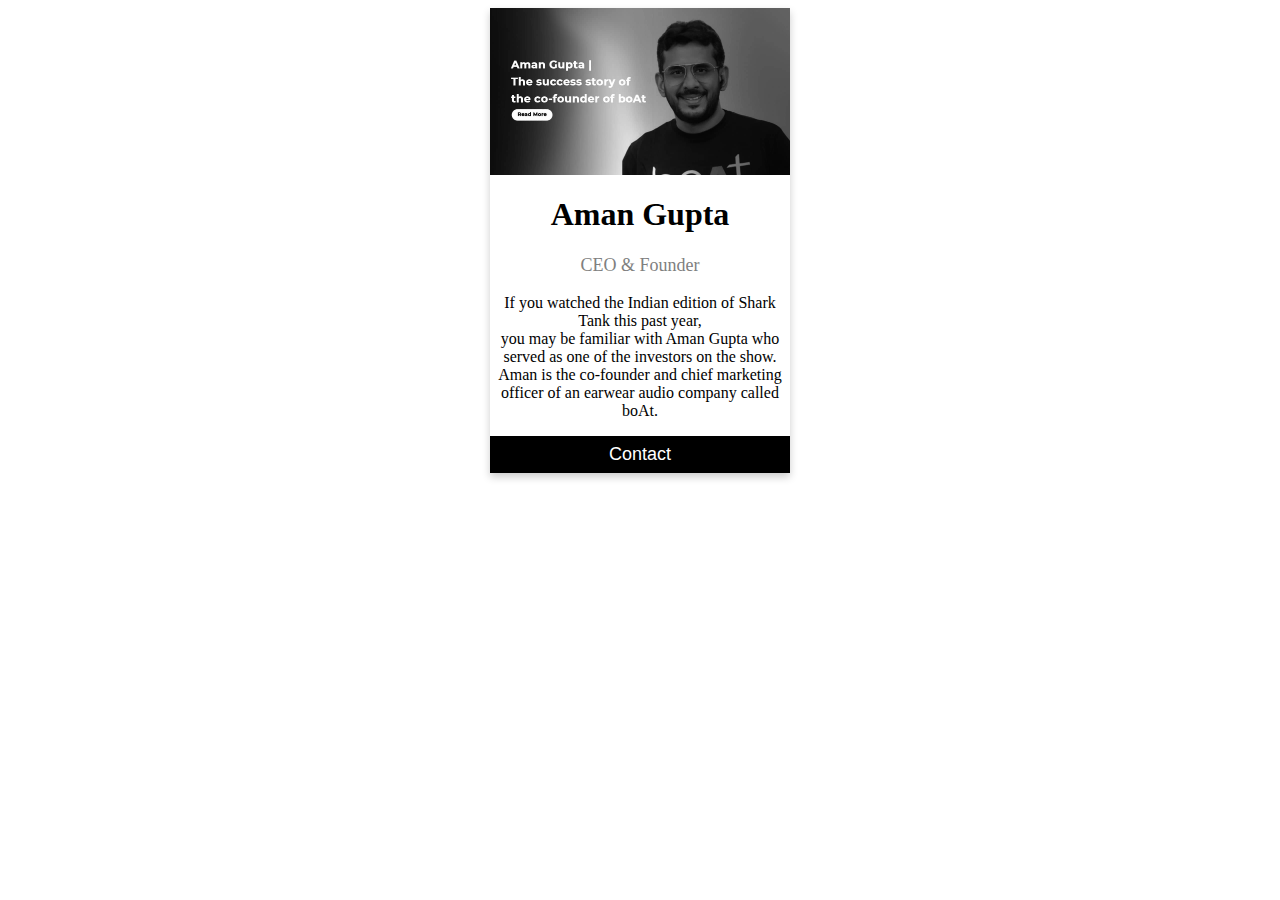
<file: mini_project/profile.html>
<html lang="en">
    <head>
        <meta charset="UTF-8" />
        <meta name="viewport" content="width=device-width, initial-scale=1.0" />
        <title>profile</title>
       
  

<link rel="stylesheet" href="profile.css">
</head>
<body>
<div class="card">
  <img src="p54.jpg" alt="John" style="width:100%" style="height:100%">
  <h1>Aman Gupta</h1>
  <p class="title">CEO & Founder</p>
  <p>If you watched the Indian edition of Shark Tank this past year, <br>you may be familiar with Aman Gupta who served as one of the investors on the show.<br> Aman is the co-founder and chief marketing officer of an earwear audio company called boAt.</p>
  <a href="#"><i class="fa fa-dribbble"></i></a>
  <a href="#"><i class="fa fa-twitter"></i></a>
  <a href="#"><i class="fa fa-linkedin"></i></a>
  <a href="#"><i class="fa fa-facebook"></i></a>
  <p><button>Contact</button></p>
</div>
</body>
</html>
</file>
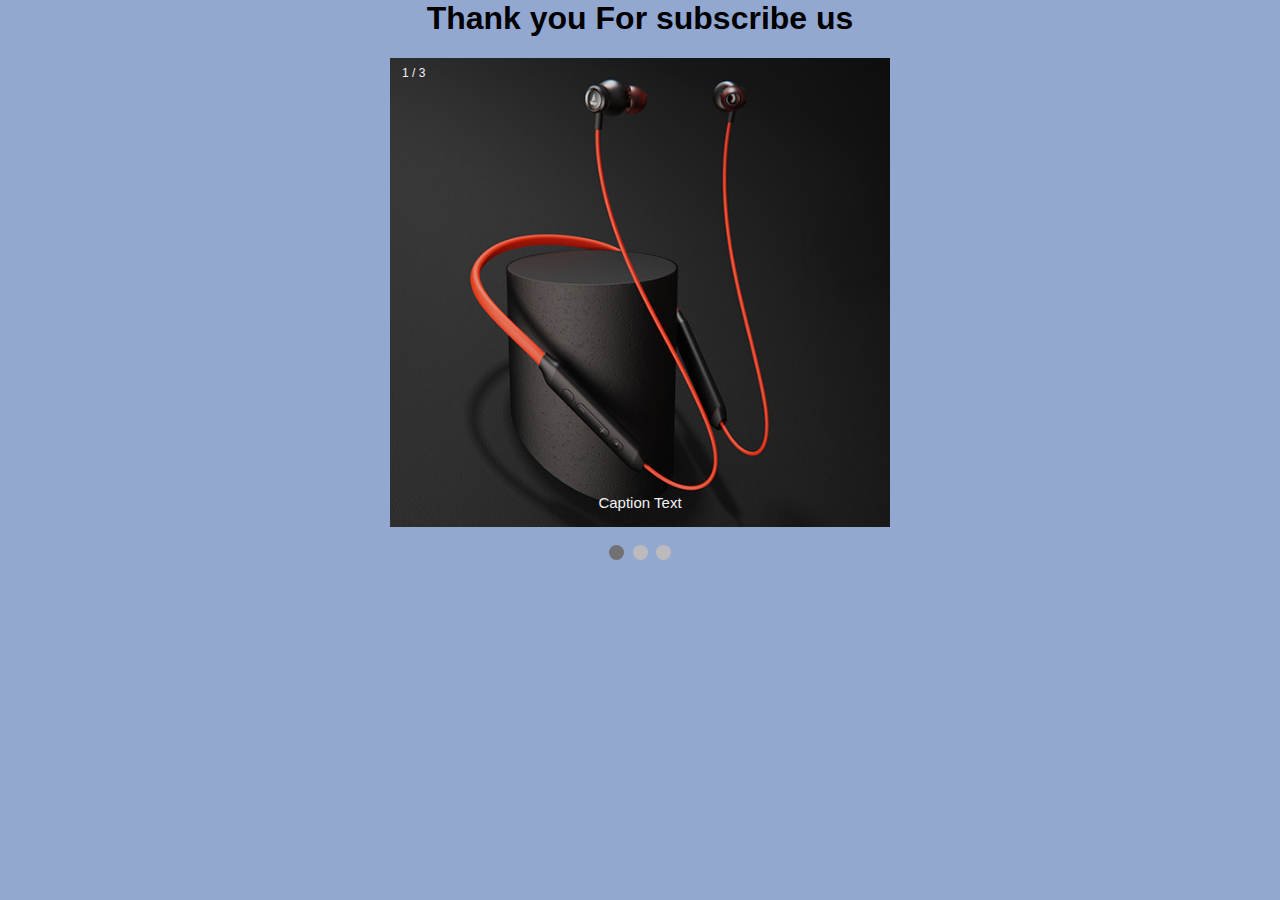
<file: mini_project/sumit.html>
<html lang="en">
    <head>
        <meta charset="UTF-8" />
        <meta name="viewport" content="width=device-width, initial-scale=1.0" />
        <title>Document</title>
        <link href="styles.css" rel="stylesheet" />
    </head>
    <body>
    <h1> Thank you For subscribe us</h1>
    
  <style>
 * {box-sizing: border-box;}
body {font-family: Verdana, sans-serif;
background-color: #92a8d1;}
.mySlides {display: none;}
img {vertical-align: middle;}

/* Slideshow container */
.slideshow-container {
  max-width: 500px;
  position: relative;
  margin: auto;
  background: black;
}

/* Caption text */
.text {
  color: #f2f2f2;
  font-size: 15px;
  padding: 8px 12px;
  position: absolute;
  bottom: 8px;
  width: 100%;
  text-align: center;
}

/* Number text (1/3 etc) */
.numbertext {
  color: #f2f2f2;
  font-size: 12px;
  padding: 8px 12px;
  position: absolute;
  top: 0;
}

/* The dots/bullets/indicators */
.dot {
  height: 15px;
  width: 15px;
  margin: 0 2px;
  background-color: #bbb;
  border-radius: 50%;
  display: inline-block;
  transition: background-color 0.6s ease;
}

.active {
  background-color: #717171;
}

/* Fading animation */
.fade {
  animation-name: fade;
  animation-duration: 1.5s;
}

@keyframes fade {
  from {opacity: .4} 
  to {opacity: 1}
}

/* On smaller screens, decrease text size */
@media only screen and (max-width: 300px) {
  .text {font-size: 11px}
}
</style>


<div class="slideshow-container">

<div class="mySlides fade">
  <div class="numbertext">1 / 3</div>
  <img src="p24.jpg" style="width:100%">
  <div class="text">Caption Text</div>
</div>

<div class="mySlides fade">
  <div class="numbertext">2 / 3</div>
  <img src="p25.jpg" style="width:100%">
  <div class="text">Caption Two</div>
</div>

<div class="mySlides fade">
  <div class="numbertext">3 / 3</div>
  <img src="p26.jpg" style="width:100%">
  <div class="text">Caption Three</div>
</div>

</div>
<br>

<div style="text-align:center">
  <span class="dot"></span> 
  <span class="dot"></span> 
  <span class="dot"></span> 
</div>

<script>
let slideIndex = 0;
showSlides();

function showSlides() {
  let i;
  let slides = document.getElementsByClassName("mySlides");
  let dots = document.getElementsByClassName("dot");
  for (i = 0; i < slides.length; i++) {
    slides[i].style.display = "none";  
  }
  slideIndex++;
  if (slideIndex > slides.length) {slideIndex = 1}    
  for (i = 0; i < dots.length; i++) {
    dots[i].className = dots[i].className.replace(" active", "");
  }
  slides[slideIndex-1].style.display = "block";  
  dots[slideIndex-1].className += " active";
  setTimeout(showSlides, 2000); // Change image every 2 seconds
}
</script>

  
    
    </body>
    </html>
</file>
<file: mini_project/about.css>
body {
  font-family: Arial, Helvetica, sans-serif;
  margin: 0;
}

html {
  box-sizing: border-box;
}

*, *:before, *:after {
  box-sizing: inherit;
}

.column {
  float: left;
  width: 33.3%;
  margin-bottom: 16px;
  padding: 0 8px;
}

.card {
  box-shadow: 0 4px 8px 0 rgba(0, 0, 0, 0.2);
  margin: 8px;
}

.about-section {
  padding: 50px;
  text-align: center;
  background-color: #474e5d;
  color: white;
}

.container {
  padding: 0 16px;
}

.container::after, .row::after {
  content: "";
  clear: both;
  display: table;
}

.title {
  color: grey;
}

.button {
  border: none;
  outline: 0;
  display: inline-block;
  padding: 8px;
  color: white;
  background-color: #000;
  text-align: center;
  cursor: pointer;
  width: 100%;
}

.button:hover {
  background-color: #555;
}

@media screen and (max-width: 650px) {
  .column {
    width: 100%;
    display: block;
  }
}
</file>
<file: mini_project/style1.css>
@import url('https://fonts.googleapis.com/css2?family=Open+Sans:wght@300;400;600;700;800&display=swap');

*{
    box-sizing: border-box;
    padding: 0;
    margin: 0;
    font-family: 'Open Sans', sans-serif;
}
body{
    line-height: 1.5;
    
   
}
.card-wrapper{
  display: flex;
    max-width: 100%;
    margin: 0 ;
     position: relative;
     height: 100%;
      display: block;
      max-height: 100%;
        
}
img{

    width: 100%;
    display: block;
     height: 100%;
       margin: 0 auto;
       position: center;
    margin: 0 auto;
    
}
.img-display{
    overflow: hidden;
     width: 100%;
    height: 100%;
     display: block;
     margin: 0 auto;
     
     
}
.img-showcase{
    display: flex;
    width: 50%;
    height: 50%;
     margin: 0 auto;
     
     
    transition: all 0.5s ease;
}
.img-showcase img{
    max-width: 100%;
    max-height: 100%;
}
.img-select{
    display: flex;
    position: center;
    margin: 0 auto;
    width: 100%;
    height: 100%;
}
.img-item{
    margin: 0 auto;
    display: block;
    position: center;
    width: 100%;
    height: 100%;
}
.img-item:nth-child(1),
.img-item:nth-child(2),
.img-item:nth-child(3){
    margin-right: 0;
}
.img-item:hover{
    opacity: 0.8;
}
.product-content{
    padding: 2rem 1rem;
}
.product-title{
    font-size: 3rem;
    text-transform: capitalize;
    font-weight: 700;
    position: relative;
    color: #12263a;
    margin: 1rem 0;
}
.product-title::after{
    content: "";
    position: absolute;
    left: 0;
    bottom: 0;
    height: 4px;
    width: 80px;
    background: #12263a;
}
.product-link{
    text-decoration: none;
    text-transform: uppercase;
    font-weight: 400;
    font-size: 0.9rem;
    display: inline-block;
    margin-bottom: 0.5rem;
    background: #256eff;
    color: #fff;
    padding: 0 0.3rem;
    transition: all 0.5s ease;
}
.product-link:hover{
    opacity: 0.9;
}
.product-rating{
    color: #ffc107;
}
.product-rating span{
    font-weight: 600;
    color: #252525;
}
.product-price{
    margin: 1rem 0;
    font-size: 1rem;
    font-weight: 700;
}
.product-price span{
    font-weight: 400;
}
.last-price span{
    color: #f64749;
    text-decoration: line-through;
}
.new-price span{
    color: #256eff;
}
.product-detail h2{
    text-transform: capitalize;
    color: #12263a;
    padding-bottom: 0.6rem;
}
.product-detail p{
    font-size: 0.9rem;
    padding: 0.3rem;
    opacity: 0.8;
}
.product-detail ul{
    margin: 1rem 0;
    font-size: 0.9rem;
}
.product-detail ul li{
    margin: 0;
    list-style: none;
    background: url(shoes_images/checked.png) left center no-repeat;
    background-size: 18px;
    padding-left: 1.7rem;
    margin: 0.4rem 0;
    font-weight: 600;
    opacity: 0.9;
}
.product-detail ul li span{
    font-weight: 400;
}
.purchase-info{
    margin: 1.5rem 0;
}
.purchase-info input,
.purchase-info .btn{
    border: 1.5px solid #ddd;
    border-radius: 25px;
    text-align: center;
    padding: 0.45rem 0.8rem;
    outline: 0;
    margin-right: 0.2rem;
    margin-bottom: 1rem;
}
.purchase-info input{
    width: 60px;
}
.purchase-info .btn{
    cursor: pointer;
    color: #fff;
}
.purchase-info .btn:first-of-type{
    background: #256eff;
}
.purchase-info .btn:last-of-type{
    background: #f64749;
}
.purchase-info .btn:hover{
    opacity: 0.9;
}
.social-links{
    display: flex;
    align-items: center;
}
.social-links a{
    display: flex;
    align-items: center;
    justify-content: center;
    width: 32px;
    height: 32px;
    color: #000;
    border: 1px solid #000;
    margin: 0 0.2rem;
    border-radius: 50%;
    text-decoration: none;
    font-size: 0.8rem;
    transition: all 0.5s ease;
}
.social-links a:hover{
    background: #000;
    border-color: transparent;
    color: #fff;
}

@media screen and (min-width: 992px){
    .card{
        display: grid;
        grid-template-columns: repeat(2, 1fr);
        grid-gap: 1.5rem;
    }
    .card-wrapper{
        height: 100vh;
        display: flex;
        justify-content: center;
        align-items: center;
    }
    .product-imgs{
        display: flex;
        flex-direction: column;
        justify-content: center;
    }
    .product-content{
        padding-top: 0;
    }
}
</file>
<file: mini_project/style2.css>
@import url('https://fonts.googleapis.com/css2?family=Open+Sans:wght@300;400;600;700;800&display=swap');

*{
    box-sizing: border-box;
    padding: 0;
    margin: 0;
    font-family: 'Open Sans', sans-serif;
}
body{
    line-height: 1.5;
    
   
}
.card-wrapper{
  display: flex;
    max-width: 100%;
    margin: 0 ;
     position: relative;
     height: 100%;
      display: block;
      max-height: 100%;
        
}
img{

    width: 100%;
    display: block;
     height: 100%;
       margin: 0 auto;
       position: center;
    margin: 0 auto;
    
}
.img-display{
    overflow: hidden;
     width: 100%;
    height: 100%;
     display: block;
     margin: 0 auto;
     
     
}
.img-showcase{
    display: flex;
    width: 50%;
    height: 50%;
     margin: 0 auto;
     
     
    transition: all 0.5s ease;
}
.img-showcase img{
    max-width: 100%;
    max-height: 100%;
}
.img-select{
    display: flex;
    position: center;
    margin: 0 auto;
    width: 100%;
    height: 100%;
}
.img-item{
    margin: 0 auto;
    display: block;
    position: center;
    width: 100%;
    height: 100%;
}
.img-item:nth-child(1),
.img-item:nth-child(2),
.img-item:nth-child(3){
    margin-right: 0;
}
.img-item:hover{
    opacity: 0.8;
}
.product-content{
    padding: 2rem 1rem;
}
.product-title{
    font-size: 3rem;
    text-transform: capitalize;
    font-weight: 700;
    position: relative;
    color: #12263a;
    margin: 1rem 0;
}
.product-title::after{
    content: "";
    position: absolute;
    left: 0;
    bottom: 0;
    height: 4px;
    width: 80px;
    background: #12263a;
}
.product-link{
    text-decoration: none;
    text-transform: uppercase;
    font-weight: 400;
    font-size: 0.9rem;
    display: inline-block;
    margin-bottom: 0.5rem;
    background: #256eff;
    color: #fff;
    padding: 0 0.3rem;
    transition: all 0.5s ease;
}
.product-link:hover{
    opacity: 0.9;
}
.product-rating{
    color: #ffc107;
}
.product-rating span{
    font-weight: 600;
    color: #252525;
}
.product-price{
    margin: 1rem 0;
    font-size: 1rem;
    font-weight: 700;
}
.product-price span{
    font-weight: 400;
}
.last-price span{
    color: #f64749;
    text-decoration: line-through;
}
.new-price span{
    color: #256eff;
}
.product-detail h2{
    text-transform: capitalize;
    color: #12263a;
    padding-bottom: 0.6rem;
}
.product-detail p{
    font-size: 0.9rem;
    padding: 0.3rem;
    opacity: 0.8;
}
.product-detail ul{
    margin: 1rem 0;
    font-size: 0.9rem;
}
.product-detail ul li{
    margin: 0;
    list-style: none;
    background: url(shoes_images/checked.png) left center no-repeat;
    background-size: 18px;
    padding-left: 1.7rem;
    margin: 0.4rem 0;
    font-weight: 600;
    opacity: 0.9;
}
.product-detail ul li span{
    font-weight: 400;
}
.purchase-info{
    margin: 1.5rem 0;
}
.purchase-info input,
.purchase-info .btn{
    border: 1.5px solid #ddd;
    border-radius: 25px;
    text-align: center;
    padding: 0.45rem 0.8rem;
    outline: 0;
    margin-right: 0.2rem;
    margin-bottom: 1rem;
}
.purchase-info input{
    width: 60px;
}
.purchase-info .btn{
    cursor: pointer;
    color: #fff;
}
.purchase-info .btn:first-of-type{
    background: #256eff;
}
.purchase-info .btn:last-of-type{
    background: #f64749;
}
.purchase-info .btn:hover{
    opacity: 0.9;
}
.social-links{
    display: flex;
    align-items: center;
}
.social-links a{
    display: flex;
    align-items: center;
    justify-content: center;
    width: 32px;
    height: 32px;
    color: #000;
    border: 1px solid #000;
    margin: 0 0.2rem;
    border-radius: 50%;
    text-decoration: none;
    font-size: 0.8rem;
    transition: all 0.5s ease;
}
.social-links a:hover{
    background: #000;
    border-color: transparent;
    color: #fff;
}

@media screen and (min-width: 992px){
    .card{
        display: grid;
        grid-template-columns: repeat(2, 1fr);
        grid-gap: 1.5rem;
    }
    .card-wrapper{
        height: 100vh;
        display: flex;
        justify-content: center;
        align-items: center;
    }
    .product-imgs{
        display: flex;
        flex-direction: column;
        justify-content: center;
    }
    .product-content{
        padding-top: 0;
    }
}
</file>
<file: mini_project/style3.css>
@import url('https://fonts.googleapis.com/css2?family=Open+Sans:wght@300;400;600;700;800&display=swap');

*{
    box-sizing: border-box;
    padding: 0;
    margin: 0;
    font-family: 'Open Sans', sans-serif;
}
body{
    line-height: 1.5;
    
   
}
.card-wrapper{
  display: flex;
    max-width: 100%;
    margin: 0 ;
     position: relative;
     height: 100%;
      display: block;
      max-height: 100%;
        
}
img{

    width: 100%;
    display: block;
     height: 100%;
       margin: 0 auto;
       position: center;
    margin: 0 auto;
    
}
.img-display{
    overflow: hidden;
     width: 100%;
    height: 100%;
     display: block;
     margin: 0 auto;
     
     
}
.img-showcase{
    display: flex;
    width: 50%;
    height: 50%;
     margin: 0 auto;
     
     
    transition: all 0.5s ease;
}
.img-showcase img{
    max-width: 100%;
    max-height: 100%;
}
.img-select{
    display: flex;
    position: center;
    margin: 0 auto;
    width: 100%;
    height: 100%;
}
.img-item{
    margin: 0 auto;
    display: block;
    position: center;
    width: 100%;
    height: 100%;
}
.img-item:nth-child(1),
.img-item:nth-child(2),
.img-item:nth-child(3){
    margin-right: 0;
}
.img-item:hover{
    opacity: 0.8;
}
.product-content{
    padding: 2rem 1rem;
}
.product-title{
    font-size: 3rem;
    text-transform: capitalize;
    font-weight: 700;
    position: relative;
    color: #12263a;
    margin: 1rem 0;
}
.product-title::after{
    content: "";
    position: absolute;
    left: 0;
    bottom: 0;
    height: 4px;
    width: 80px;
    background: #12263a;
}
.product-link{
    text-decoration: none;
    text-transform: uppercase;
    font-weight: 400;
    font-size: 0.9rem;
    display: inline-block;
    margin-bottom: 0.5rem;
    background: #256eff;
    color: #fff;
    padding: 0 0.3rem;
    transition: all 0.5s ease;
}
.product-link:hover{
    opacity: 0.9;
}
.product-rating{
    color: #ffc107;
}
.product-rating span{
    font-weight: 600;
    color: #252525;
}
.product-price{
    margin: 1rem 0;
    font-size: 1rem;
    font-weight: 700;
}
.product-price span{
    font-weight: 400;
}
.last-price span{
    color: #f64749;
    text-decoration: line-through;
}
.new-price span{
    color: #256eff;
}
.product-detail h2{
    text-transform: capitalize;
    color: #12263a;
    padding-bottom: 0.6rem;
}
.product-detail p{
    font-size: 0.9rem;
    padding: 0.3rem;
    opacity: 0.8;
}
.product-detail ul{
    margin: 1rem 0;
    font-size: 0.9rem;
}
.product-detail ul li{
    margin: 0;
    list-style: none;
    background: url(shoes_images/checked.png) left center no-repeat;
    background-size: 18px;
    padding-left: 1.7rem;
    margin: 0.4rem 0;
    font-weight: 600;
    opacity: 0.9;
}
.product-detail ul li span{
    font-weight: 400;
}
.purchase-info{
    margin: 1.5rem 0;
}
.purchase-info input,
.purchase-info .btn{
    border: 1.5px solid #ddd;
    border-radius: 25px;
    text-align: center;
    padding: 0.45rem 0.8rem;
    outline: 0;
    margin-right: 0.2rem;
    margin-bottom: 1rem;
}
.purchase-info input{
    width: 60px;
}
.purchase-info .btn{
    cursor: pointer;
    color: #fff;
}
.purchase-info .btn:first-of-type{
    background: #256eff;
}
.purchase-info .btn:last-of-type{
    background: #f64749;
}
.purchase-info .btn:hover{
    opacity: 0.9;
}
.social-links{
    display: flex;
    align-items: center;
}
.social-links a{
    display: flex;
    align-items: center;
    justify-content: center;
    width: 32px;
    height: 32px;
    color: #000;
    border: 1px solid #000;
    margin: 0 0.2rem;
    border-radius: 50%;
    text-decoration: none;
    font-size: 0.8rem;
    transition: all 0.5s ease;
}
.social-links a:hover{
    background: #000;
    border-color: transparent;
    color: #fff;
}

@media screen and (min-width: 992px){
    .card{
        display: grid;
        grid-template-columns: repeat(2, 1fr);
        grid-gap: 1.5rem;
    }
    .card-wrapper{
        height: 100vh;
        display: flex;
        justify-content: center;
        align-items: center;
    }
    .product-imgs{
        display: flex;
        flex-direction: column;
        justify-content: center;
    }
    .product-content{
        padding-top: 0;
    }
}
</file>
<file: mini_project/style4.css>
@import url('https://fonts.googleapis.com/css2?family=Open+Sans:wght@300;400;600;700;800&display=swap');

*{
    box-sizing: border-box;
    padding: 0;
    margin: 0;
    font-family: 'Open Sans', sans-serif;
}
body{
    line-height: 1.5;
    
   
}
.card-wrapper{
  display: flex;
    max-width: 100%;
    margin: 0 ;
     position: relative;
     height: 100%;
      display: block;
      max-height: 100%;
        
}
img{

    width: 100%;
    display: block;
     height: 100%;
       margin: 0 auto;
       position: center;
    margin: 0 auto;
    
}
.img-display{
    overflow: hidden;
     width: 100%;
    height: 100%;
     display: block;
     margin: 0 auto;
     
     
}
.img-showcase{
    display: flex;
    width: 50%;
    height: 50%;
     margin: 0 auto;
     
     
    transition: all 0.5s ease;
}
.img-showcase img{
    max-width: 100%;
    max-height: 100%;
}
.img-select{
    display: flex;
    position: center;
    margin: 0 auto;
    width: 100%;
    height: 100%;
}
.img-item{
    margin: 0 auto;
    display: block;
    position: center;
    width: 100%;
    height: 100%;
}
.img-item:nth-child(1),
.img-item:nth-child(2),
.img-item:nth-child(3){
    margin-right: 0;
}
.img-item:hover{
    opacity: 0.8;
}
.product-content{
    padding: 2rem 1rem;
}
.product-title{
    font-size: 3rem;
    text-transform: capitalize;
    font-weight: 700;
    position: relative;
    color: #12263a;
    margin: 1rem 0;
}
.product-title::after{
    content: "";
    position: absolute;
    left: 0;
    bottom: 0;
    height: 4px;
    width: 80px;
    background: #12263a;
}
.product-link{
    text-decoration: none;
    text-transform: uppercase;
    font-weight: 400;
    font-size: 0.9rem;
    display: inline-block;
    margin-bottom: 0.5rem;
    background: #256eff;
    color: #fff;
    padding: 0 0.3rem;
    transition: all 0.5s ease;
}
.product-link:hover{
    opacity: 0.9;
}
.product-rating{
    color: #ffc107;
}
.product-rating span{
    font-weight: 600;
    color: #252525;
}
.product-price{
    margin: 1rem 0;
    font-size: 1rem;
    font-weight: 700;
}
.product-price span{
    font-weight: 400;
}
.last-price span{
    color: #f64749;
    text-decoration: line-through;
}
.new-price span{
    color: #256eff;
}
.product-detail h2{
    text-transform: capitalize;
    color: #12263a;
    padding-bottom: 0.6rem;
}
.product-detail p{
    font-size: 0.9rem;
    padding: 0.3rem;
    opacity: 0.8;
}
.product-detail ul{
    margin: 1rem 0;
    font-size: 0.9rem;
}
.product-detail ul li{
    margin: 0;
    list-style: none;
    background: url(shoes_images/checked.png) left center no-repeat;
    background-size: 18px;
    padding-left: 1.7rem;
    margin: 0.4rem 0;
    font-weight: 600;
    opacity: 0.9;
}
.product-detail ul li span{
    font-weight: 400;
}
.purchase-info{
    margin: 1.5rem 0;
}
.purchase-info input,
.purchase-info .btn{
    border: 1.5px solid #ddd;
    border-radius: 25px;
    text-align: center;
    padding: 0.45rem 0.8rem;
    outline: 0;
    margin-right: 0.2rem;
    margin-bottom: 1rem;
}
.purchase-info input{
    width: 60px;
}
.purchase-info .btn{
    cursor: pointer;
    color: #fff;
}
.purchase-info .btn:first-of-type{
    background: #256eff;
}
.purchase-info .btn:last-of-type{
    background: #f64749;
}
.purchase-info .btn:hover{
    opacity: 0.9;
}
.social-links{
    display: flex;
    align-items: center;
}
.social-links a{
    display: flex;
    align-items: center;
    justify-content: center;
    width: 32px;
    height: 32px;
    color: #000;
    border: 1px solid #000;
    margin: 0 0.2rem;
    border-radius: 50%;
    text-decoration: none;
    font-size: 0.8rem;
    transition: all 0.5s ease;
}
.social-links a:hover{
    background: #000;
    border-color: transparent;
    color: #fff;
}

@media screen and (min-width: 992px){
    .card{
        display: grid;
        grid-template-columns: repeat(2, 1fr);
        grid-gap: 1.5rem;
    }
    .card-wrapper{
        height: 100vh;
        display: flex;
        justify-content: center;
        align-items: center;
    }
    .product-imgs{
        display: flex;
        flex-direction: column;
        justify-content: center;
    }
    .product-content{
        padding-top: 0;
    }
}
</file>
<file: mini_project/style5.css>
@import url('https://fonts.googleapis.com/css2?family=Open+Sans:wght@300;400;600;700;800&display=swap');

*{
    box-sizing: border-box;
    padding: 0;
    margin: 0;
    font-family: 'Open Sans', sans-serif;
}
body{
    line-height: 1.5;
    
   
}
.card-wrapper{
  display: flex;
    max-width: 100%;
    margin: 0 ;
     position: relative;
     height: 100%;
      display: block;
      max-height: 100%;
        
}
img{

    width: 100%;
    display: block;
     height: 100%;
       margin: 0 auto;
       position: center;
    margin: 0 auto;
    
}
.img-display{
    overflow: hidden;
     width: 100%;
    height: 100%;
     display: block;
     margin: 0 auto;
     
     
}
.img-showcase{
    display: flex;
    width: 50%;
    height: 50%;
     margin: 0 auto;
     
     
    transition: all 0.5s ease;
}
.img-showcase img{
    max-width: 100%;
    max-height: 100%;
}
.img-select{
    display: flex;
    position: center;
    margin: 0 auto;
    width: 100%;
    height: 100%;
}
.img-item{
    margin: 0 auto;
    display: block;
    position: center;
    width: 100%;
    height: 100%;
}
.img-item:nth-child(1),
.img-item:nth-child(2),
.img-item:nth-child(3){
    margin-right: 0;
}
.img-item:hover{
    opacity: 0.8;
}
.product-content{
    padding: 2rem 1rem;
}
.product-title{
    font-size: 3rem;
    text-transform: capitalize;
    font-weight: 700;
    position: relative;
    color: #12263a;
    margin: 1rem 0;
}
.product-title::after{
    content: "";
    position: absolute;
    left: 0;
    bottom: 0;
    height: 4px;
    width: 80px;
    background: #12263a;
}
.product-link{
    text-decoration: none;
    text-transform: uppercase;
    font-weight: 400;
    font-size: 0.9rem;
    display: inline-block;
    margin-bottom: 0.5rem;
    background: #256eff;
    color: #fff;
    padding: 0 0.3rem;
    transition: all 0.5s ease;
}
.product-link:hover{
    opacity: 0.9;
}
.product-rating{
    color: #ffc107;
}
.product-rating span{
    font-weight: 600;
    color: #252525;
}
.product-price{
    margin: 1rem 0;
    font-size: 1rem;
    font-weight: 700;
}
.product-price span{
    font-weight: 400;
}
.last-price span{
    color: #f64749;
    text-decoration: line-through;
}
.new-price span{
    color: #256eff;
}
.product-detail h2{
    text-transform: capitalize;
    color: #12263a;
    padding-bottom: 0.6rem;
}
.product-detail p{
    font-size: 0.9rem;
    padding: 0.3rem;
    opacity: 0.8;
}
.product-detail ul{
    margin: 1rem 0;
    font-size: 0.9rem;
}
.product-detail ul li{
    margin: 0;
    list-style: none;
    background: url(shoes_images/checked.png) left center no-repeat;
    background-size: 18px;
    padding-left: 1.7rem;
    margin: 0.4rem 0;
    font-weight: 600;
    opacity: 0.9;
}
.product-detail ul li span{
    font-weight: 400;
}
.purchase-info{
    margin: 1.5rem 0;
}
.purchase-info input,
.purchase-info .btn{
    border: 1.5px solid #ddd;
    border-radius: 25px;
    text-align: center;
    padding: 0.45rem 0.8rem;
    outline: 0;
    margin-right: 0.2rem;
    margin-bottom: 1rem;
}
.purchase-info input{
    width: 60px;
}
.purchase-info .btn{
    cursor: pointer;
    color: #fff;
}
.purchase-info .btn:first-of-type{
    background: #256eff;
}
.purchase-info .btn:last-of-type{
    background: #f64749;
}
.purchase-info .btn:hover{
    opacity: 0.9;
}
.social-links{
    display: flex;
    align-items: center;
}
.social-links a{
    display: flex;
    align-items: center;
    justify-content: center;
    width: 32px;
    height: 32px;
    color: #000;
    border: 1px solid #000;
    margin: 0 0.2rem;
    border-radius: 50%;
    text-decoration: none;
    font-size: 0.8rem;
    transition: all 0.5s ease;
}
.social-links a:hover{
    background: #000;
    border-color: transparent;
    color: #fff;
}

@media screen and (min-width: 992px){
    .card{
        display: grid;
        grid-template-columns: repeat(2, 1fr);
        grid-gap: 1.5rem;
    }
    .card-wrapper{
        height: 100vh;
        display: flex;
        justify-content: center;
        align-items: center;
    }
    .product-imgs{
        display: flex;
        flex-direction: column;
        justify-content: center;
    }
    .product-content{
        padding-top: 0;
    }
}
</file>
<file: mini_project/style6.css>
@import url('https://fonts.googleapis.com/css2?family=Open+Sans:wght@300;400;600;700;800&display=swap');

*{
    box-sizing: border-box;
    padding: 0;
    margin: 0;
    font-family: 'Open Sans', sans-serif;
}
body{
    line-height: 1.5;
    
   
}
.card-wrapper{
  display: flex;
    max-width: 100%;
    margin: 0 ;
     position: relative;
     height: 100%;
      display: block;
      max-height: 100%;
        
}
img{

    width: 100%;
    display: block;
     height: 100%;
       margin: 0 auto;
       position: center;
    margin: 0 auto;
    
}
.img-display{
    overflow: hidden;
     width: 100%;
    height: 100%;
     display: block;
     margin: 0 auto;
     
     
}
.img-showcase{
    display: flex;
    width: 50%;
    height: 50%;
     margin: 0 auto;
     
     
    transition: all 0.5s ease;
}
.img-showcase img{
    max-width: 100%;
    max-height: 100%;
}
.img-select{
    display: flex;
    position: center;
    margin: 0 auto;
    width: 100%;
    height: 100%;
}
.img-item{
    margin: 0 auto;
    display: block;
    position: center;
    width: 100%;
    height: 100%;
}
.img-item:nth-child(1),
.img-item:nth-child(2),
.img-item:nth-child(3){
    margin-right: 0;
}
.img-item:hover{
    opacity: 0.8;
}
.product-content{
    padding: 2rem 1rem;
}
.product-title{
    font-size: 3rem;
    text-transform: capitalize;
    font-weight: 700;
    position: relative;
    color: #12263a;
    margin: 1rem 0;
}
.product-title::after{
    content: "";
    position: absolute;
    left: 0;
    bottom: 0;
    height: 4px;
    width: 80px;
    background: #12263a;
}
.product-link{
    text-decoration: none;
    text-transform: uppercase;
    font-weight: 400;
    font-size: 0.9rem;
    display: inline-block;
    margin-bottom: 0.5rem;
    background: #256eff;
    color: #fff;
    padding: 0 0.3rem;
    transition: all 0.5s ease;
}
.product-link:hover{
    opacity: 0.9;
}
.product-rating{
    color: #ffc107;
}
.product-rating span{
    font-weight: 600;
    color: #252525;
}
.product-price{
    margin: 1rem 0;
    font-size: 1rem;
    font-weight: 700;
}
.product-price span{
    font-weight: 400;
}
.last-price span{
    color: #f64749;
    text-decoration: line-through;
}
.new-price span{
    color: #256eff;
}
.product-detail h2{
    text-transform: capitalize;
    color: #12263a;
    padding-bottom: 0.6rem;
}
.product-detail p{
    font-size: 0.9rem;
    padding: 0.3rem;
    opacity: 0.8;
}
.product-detail ul{
    margin: 1rem 0;
    font-size: 0.9rem;
}
.product-detail ul li{
    margin: 0;
    list-style: none;
    background: url(shoes_images/checked.png) left center no-repeat;
    background-size: 18px;
    padding-left: 1.7rem;
    margin: 0.4rem 0;
    font-weight: 600;
    opacity: 0.9;
}
.product-detail ul li span{
    font-weight: 400;
}
.purchase-info{
    margin: 1.5rem 0;
}
.purchase-info input,
.purchase-info .btn{
    border: 1.5px solid #ddd;
    border-radius: 25px;
    text-align: center;
    padding: 0.45rem 0.8rem;
    outline: 0;
    margin-right: 0.2rem;
    margin-bottom: 1rem;
}
.purchase-info input{
    width: 60px;
}
.purchase-info .btn{
    cursor: pointer;
    color: #fff;
}
.purchase-info .btn:first-of-type{
    background: #256eff;
}
.purchase-info .btn:last-of-type{
    background: #f64749;
}
.purchase-info .btn:hover{
    opacity: 0.9;
}
.social-links{
    display: flex;
    align-items: center;
}
.social-links a{
    display: flex;
    align-items: center;
    justify-content: center;
    width: 32px;
    height: 32px;
    color: #000;
    border: 1px solid #000;
    margin: 0 0.2rem;
    border-radius: 50%;
    text-decoration: none;
    font-size: 0.8rem;
    transition: all 0.5s ease;
}
.social-links a:hover{
    background: #000;
    border-color: transparent;
    color: #fff;
}

@media screen and (min-width: 992px){
    .card{
        display: grid;
        grid-template-columns: repeat(2, 1fr);
        grid-gap: 1.5rem;
    }
    .card-wrapper{
        height: 100vh;
        display: flex;
        justify-content: center;
        align-items: center;
    }
    .product-imgs{
        display: flex;
        flex-direction: column;
        justify-content: center;
    }
    .product-content{
        padding-top: 0;
    }
}
</file>
<file: mini_project/style7.css>
@import url('https://fonts.googleapis.com/css2?family=Open+Sans:wght@300;400;600;700;800&display=swap');

*{
    box-sizing: border-box;
    padding: 0;
    margin: 0;
    font-family: 'Open Sans', sans-serif;
}
body{
    line-height: 1.5;
    
   
}
.card-wrapper{
  display: flex;
    max-width: 100%;
    margin: 0 ;
     position: relative;
     height: 100%;
      display: block;
      max-height: 100%;
        
}
img{

    width: 100%;
    display: block;
     height: 100%;
       margin: 0 auto;
       position: center;
    margin: 0 auto;
    
}
.img-display{
    overflow: hidden;
     width: 100%;
    height: 100%;
     display: block;
     margin: 0 auto;
     
     
}
.img-showcase{
    display: flex;
    width: 50%;
    height: 50%;
     margin: 0 auto;
     
     
    transition: all 0.5s ease;
}
.img-showcase img{
    max-width: 100%;
    max-height: 100%;
}
.img-select{
    display: flex;
    position: center;
    margin: 0 auto;
    width: 100%;
    height: 100%;
}
.img-item{
    margin: 0 auto;
    display: block;
    position: center;
    width: 100%;
    height: 100%;
}
.img-item:nth-child(1),
.img-item:nth-child(2),
.img-item:nth-child(3){
    margin-right: 0;
}
.img-item:hover{
    opacity: 0.8;
}
.product-content{
    padding: 2rem 1rem;
}
.product-title{
    font-size: 3rem;
    text-transform: capitalize;
    font-weight: 700;
    position: relative;
    color: #12263a;
    margin: 1rem 0;
}
.product-title::after{
    content: "";
    position: absolute;
    left: 0;
    bottom: 0;
    height: 4px;
    width: 80px;
    background: #12263a;
}
.product-link{
    text-decoration: none;
    text-transform: uppercase;
    font-weight: 400;
    font-size: 0.9rem;
    display: inline-block;
    margin-bottom: 0.5rem;
    background: #256eff;
    color: #fff;
    padding: 0 0.3rem;
    transition: all 0.5s ease;
}
.product-link:hover{
    opacity: 0.9;
}
.product-rating{
    color: #ffc107;
}
.product-rating span{
    font-weight: 600;
    color: #252525;
}
.product-price{
    margin: 1rem 0;
    font-size: 1rem;
    font-weight: 700;
}
.product-price span{
    font-weight: 400;
}
.last-price span{
    color: #f64749;
    text-decoration: line-through;
}
.new-price span{
    color: #256eff;
}
.product-detail h2{
    text-transform: capitalize;
    color: #12263a;
    padding-bottom: 0.6rem;
}
.product-detail p{
    font-size: 0.9rem;
    padding: 0.3rem;
    opacity: 0.8;
}
.product-detail ul{
    margin: 1rem 0;
    font-size: 0.9rem;
}
.product-detail ul li{
    margin: 0;
    list-style: none;
    background: url(shoes_images/checked.png) left center no-repeat;
    background-size: 18px;
    padding-left: 1.7rem;
    margin: 0.4rem 0;
    font-weight: 600;
    opacity: 0.9;
}
.product-detail ul li span{
    font-weight: 400;
}
.purchase-info{
    margin: 1.5rem 0;
}
.purchase-info input,
.purchase-info .btn{
    border: 1.5px solid #ddd;
    border-radius: 25px;
    text-align: center;
    padding: 0.45rem 0.8rem;
    outline: 0;
    margin-right: 0.2rem;
    margin-bottom: 1rem;
}
.purchase-info input{
    width: 60px;
}
.purchase-info .btn{
    cursor: pointer;
    color: #fff;
}
.purchase-info .btn:first-of-type{
    background: #256eff;
}
.purchase-info .btn:last-of-type{
    background: #f64749;
}
.purchase-info .btn:hover{
    opacity: 0.9;
}
.social-links{
    display: flex;
    align-items: center;
}
.social-links a{
    display: flex;
    align-items: center;
    justify-content: center;
    width: 32px;
    height: 32px;
    color: #000;
    border: 1px solid #000;
    margin: 0 0.2rem;
    border-radius: 50%;
    text-decoration: none;
    font-size: 0.8rem;
    transition: all 0.5s ease;
}
.social-links a:hover{
    background: #000;
    border-color: transparent;
    color: #fff;
}

@media screen and (min-width: 992px){
    .card{
        display: grid;
        grid-template-columns: repeat(2, 1fr);
        grid-gap: 1.5rem;
    }
    .card-wrapper{
        height: 100vh;
        display: flex;
        justify-content: center;
        align-items: center;
    }
    .product-imgs{
        display: flex;
        flex-direction: column;
        justify-content: center;
    }
    .product-content{
        padding-top: 0;
    }
}
</file>
<file: mini_project/profile.css>
.card {
  box-shadow: 0 4px 8px 0 rgba(0, 0, 0, 0.2);
  max-width: 300px;
  margin: auto;
  text-align: center;
}

.title {
  color: grey;
  font-size: 18px;
}

button {
  border: none;
  outline: 0;
  display: inline-block;
  padding: 8px;
  color: white;
  background-color: #000;
  text-align: center;
  cursor: pointer;
  width: 100%;
  font-size: 18px;
}

a {
  text-decoration: none;
  font-size: 22px;
  color: black;
}

button:hover, a:hover {
  opacity: 0.7;
}
</file>
<file: mini_project/styles.css>
@import url("https://fonts.googleapis.com/css2?family=Roboto:wght@400;700&display=swap");

body {
    padding: 0;
    margin: 0;
    font-family: "Roboto", sans-serif;
}

h1 {
text-align: center;
}
.topnav {
  background-color: #333;
  overflow: hidden;
}

/* Style the links inside the navigation bar */
.topnav img  {
  float: left;
  color: #f2f2f2;
  text-align: right;
  padding: 8px 12px;
  text-decoration: none;
  font-size: 15px;
}
.topnav a {
  float: right;
  color: #f2f2f2;
  text-align: center;
  padding: 14px 16px;
  text-decoration: none;
  font-size: 17px;
}

/* Change the color of links on hover */
.topnav a:hover {
  background-color: #ddd;
  color: black;
}

/* Add a color to the active/current link */
.topnav a.active {
  background-color: #04AA6D;
  color: white;
}
<!-- .slider{
width: 100%;
height: 100%;
background: url(p20.jpg);
margin: 100px auto;
animation: slide 20s infinite;
}

@keyframes slide{
25%{
background: url(p21.jpg);
}
50%{
background: url(p22.jpg);
}
75%{
background: url(p20.jpg);
}
100%{
background: url(p22.jpg);
}

}-->

.categories {
    max-width: 100%;
    margin: 40px auto;
    display: flex;
    flex-wrap: wrap;
    padding-top:20px;
    padding-left:30px;
    transition: margin-right 2s .5s;
     font-size: 14px;
  transition: font-size 4s 1s;
  transition: width 2s;
     transition: all 0.5s ease;
   
}

.category-item {
    flex-grow: 1;
    flex-basis: 0;
    max-width: initial;
    border: 2px solid white;
    box-sizing: border-box;
    height: 350px;
    background-size: cover;
    background-position: center;
    padding-top:20px;
    padding-left:30px;
      font-size: 14px;
      transition: width 2s;
  transition: font-size 4s 1s;
   transition: all 0.5s ease;
  
}

.category-item-inner {
    display: flex;
    flex-wrap: wrap;
    justify-content: center;
    align-items: center;
    height: 100%;
     transition: all 0.5s ease;
    
}

.category-item-inner > div {
    padding: 10px 20px;
    background: black;
    color: white;
    border-radius: 10px;
    font-size: 30px;
    font-weight: bold;
    text-transform: uppercase;
     transition: all 0.5s ease;
    background: #A7BEAE;
  transition: font-size 4s 1s;
  
}

@media (max-width: 1000px) {
    .category-item {
        min-width: 50%;
    }
}

@media (max-width: 800px) {
    .category-item {
        min-width: 100%;
    }
}

.featured-products {
    margin-top: 20px;
    max-width: 1200px;
    margin: 0 auto;
    display: grid;
    grid-template-columns: repeat(3, 1fr);
     transition: all 0.5s ease;
    grid-gap: 5px;
    background: #A7BEAE;
}

@media (max-width: 1000px) {
    .featured-products {
        grid-template-columns: repeat(2, 1fr);
    }
}

@media (max-width: 800px) {
    .featured-products {
        grid-template-columns: 1fr;
    }
}

.featured-products-title {
    text-align: center;
}

.featured-product-item {
    border-radius: 5px;
    overflow: hidden;
    text-align: center;
    box-sizing: border-box;
    border: 1px solid #ddd;
     max-width: 100%;
     height: 100%;
     object-fit: scale-down;
      transition: all 0.5s ease;
      background: #A7BEAE;
}

.featured-product-item-image {
    height: 200px;
    background-size: cover;
    background-position: center;
     transition: all 0.5s ease;
   
}

.featured-product-item > .title {
    font-size: 20px;
    font-weight: bold;
     transition: all 0.5s ease;
}

.featured-product-item > .description {
    color: #666;
}

.featured-product-item > .price {
    font-style: italic;
}

button {
    outline: none;
    background: black;
    font-family: "Roboto", sans-serif;
    color: white;
    padding: 10px 15px;
    text-transform: uppercase;
    cursor: pointer;
    font-weight: bold;
    border-radius: 5px;
    font-size: 16px;
    margin: 10px 0;
}

{
  box-sizing: border-box;
}

/* Style inputs */
input[type=text], select, textarea {
  width: 100%;
  padding: 12px;
  border: 1px solid #ccc;
  margin-top: 6px;
  margin-bottom: 16px;
  resize: vertical;
}

input[type=submit] {
  background-color: #04AA6D;
  color: white;
  padding: 12px 20px;
  border: none;
  cursor: pointer;
}

input[type=submit]:hover {
  background-color: #45a049;
}

/* Style the container/contact section */
.container {
  border-radius: 5px;
  background-color: #f2f2f2;
  padding: 10px;
}

/* Create two columns that float next to eachother */
.column {
  float: left;
  width: 50%;
  margin-top: 6px;
  padding: 20px;
}

/* Clear floats after the columns */
.row:after {
  content: "";
  display: table;
  clear: both;
}

/* Responsive layout - when the screen is less than 600px wide, make the two columns stack on top of each other instead of next to each other */
@media screen and (max-width: 600px) {
  .column, input[type=submit] {
    width: 100%;
    margin-top: 0;
  }
}
</file>
